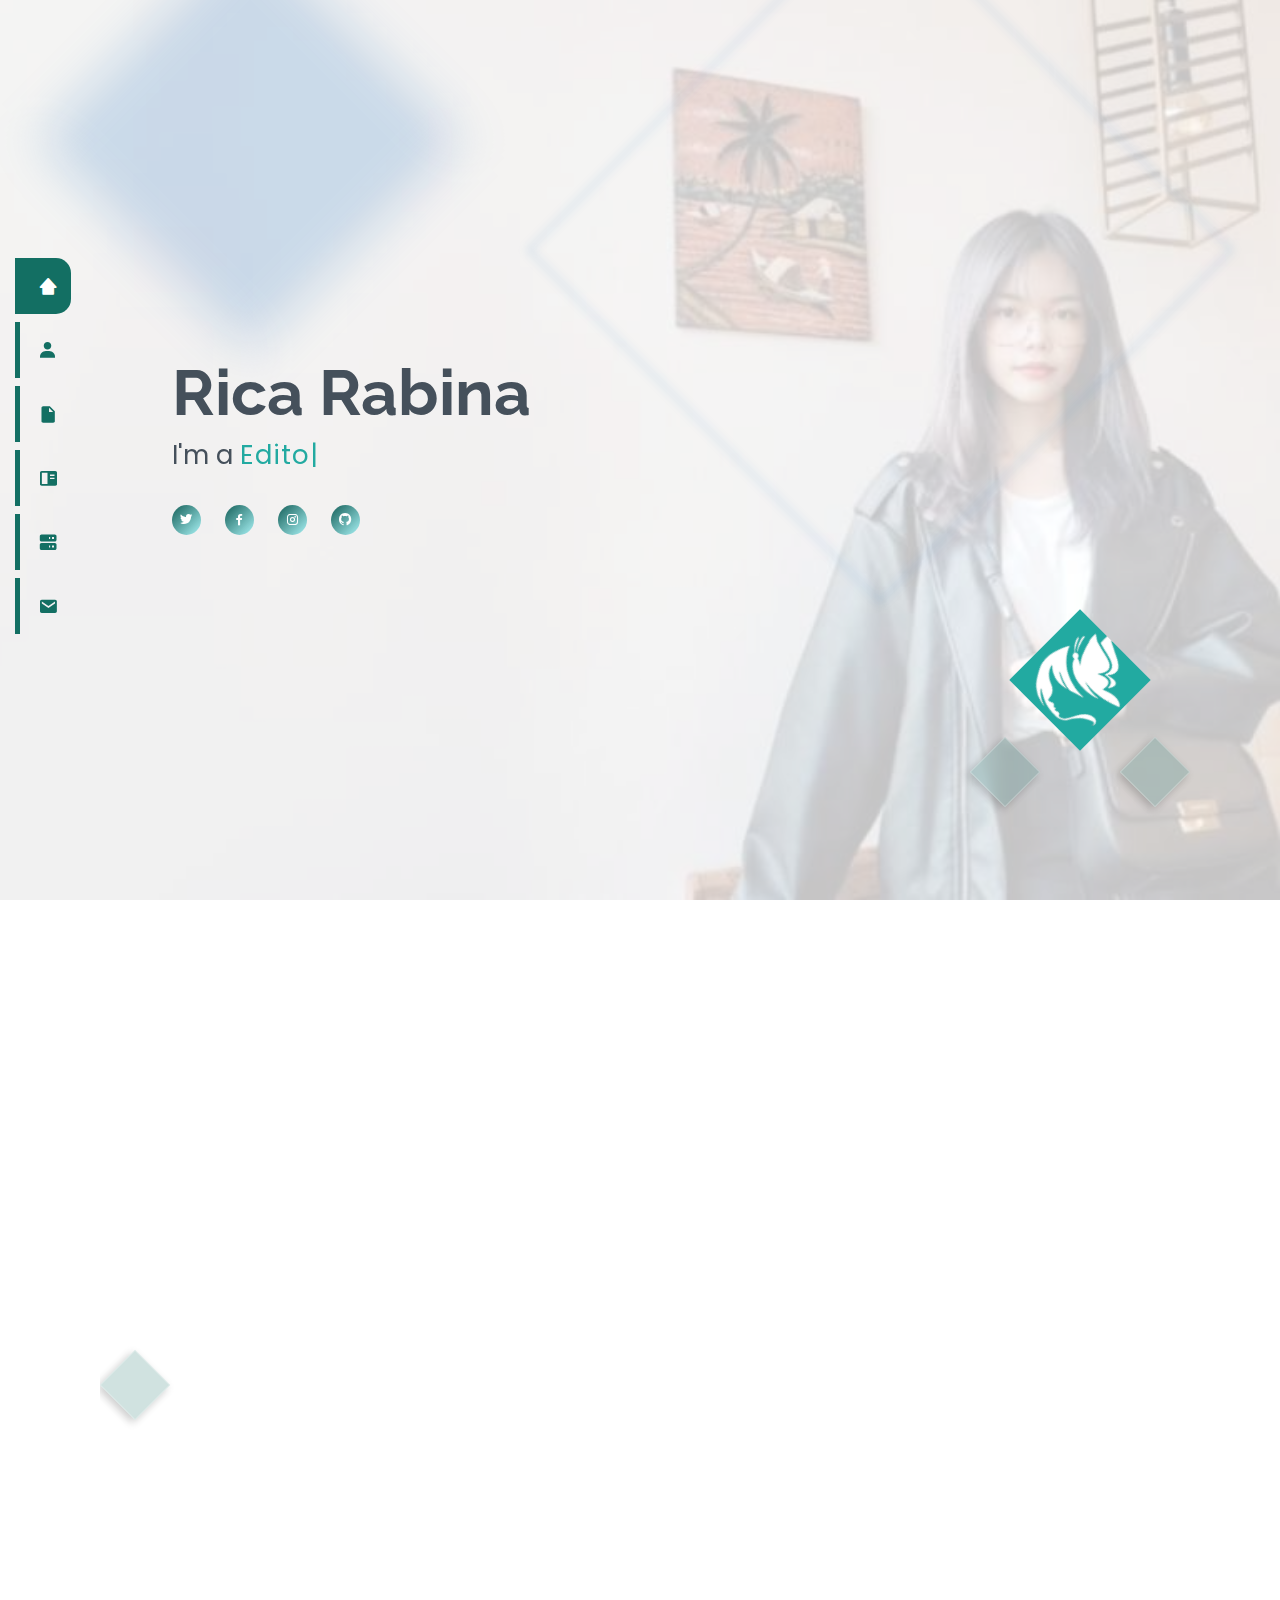
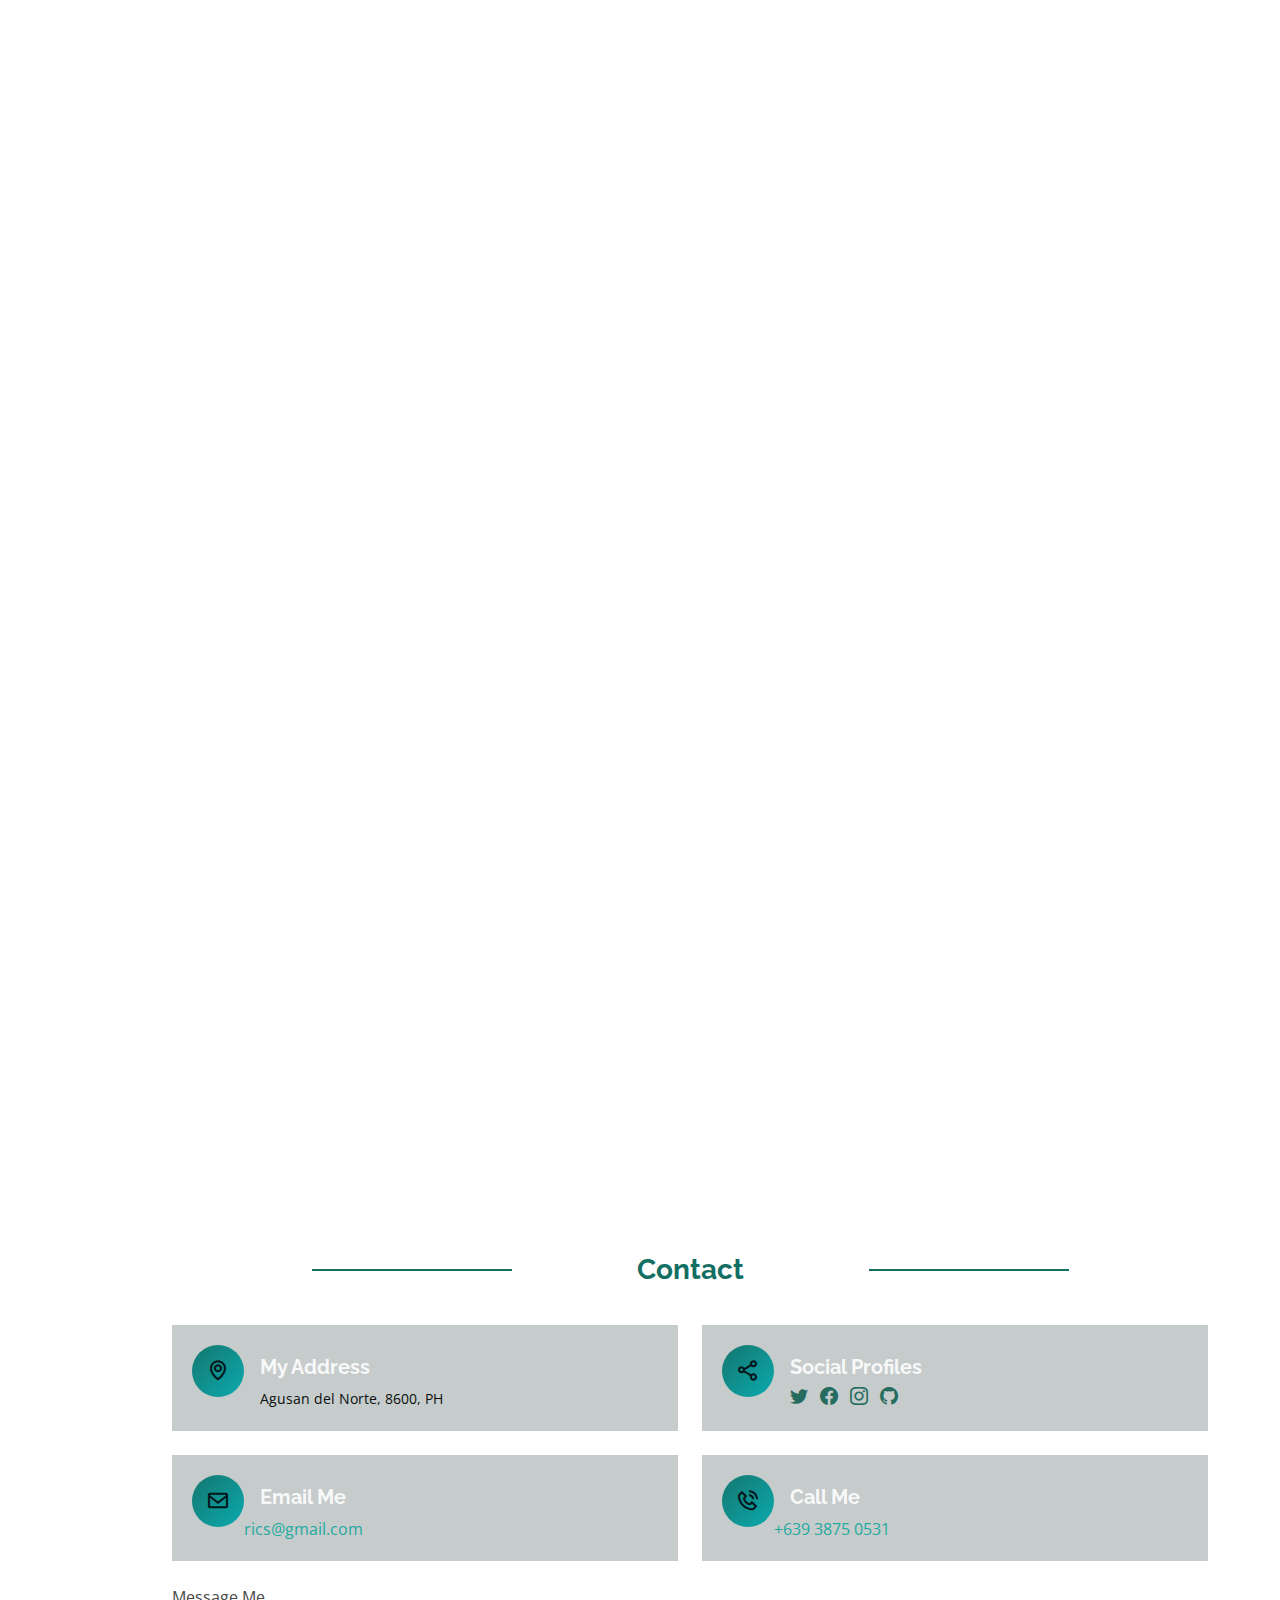
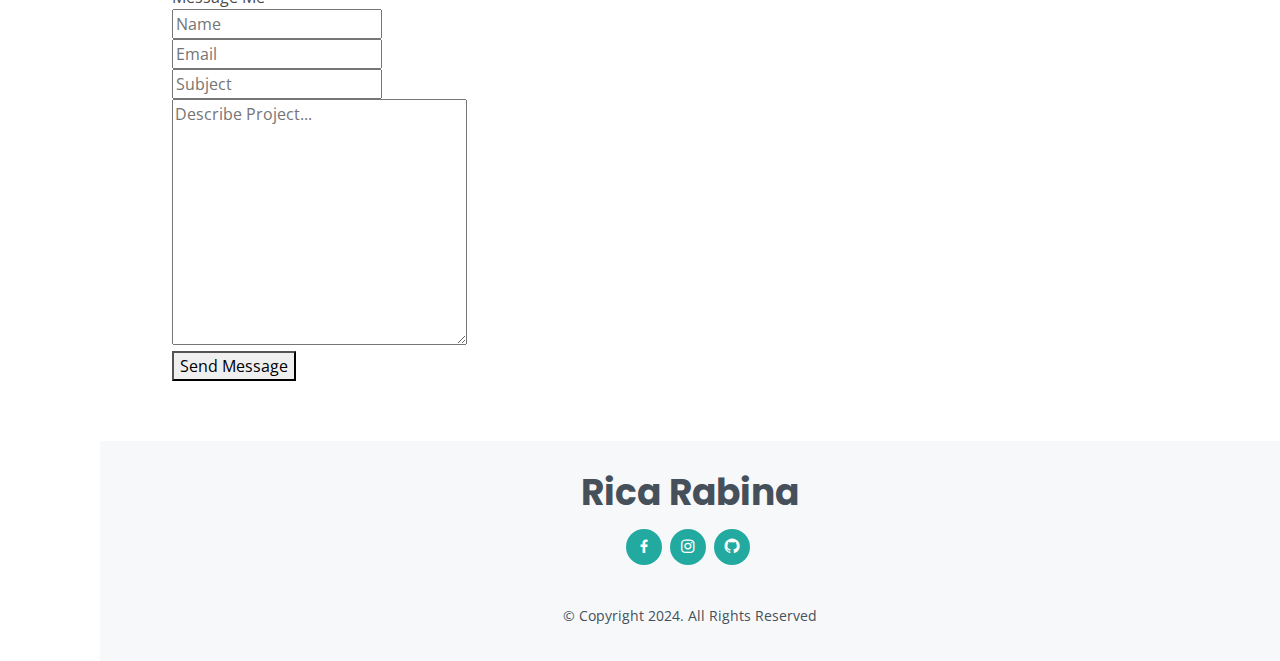
<file: index.html>
<!DOCTYPE html>
<html lang="en">
  <head>
    <meta charset="utf-8" />
    <meta content="width=device-width, initial-scale=1.0" name="viewport" />

    <title>Rica Rabina | Portfolio</title>
    <meta content="" name="description" />
    <meta content="" name="keywords" />

    <!-- Google Fonts -->
    <link
      href="https://fonts.googleapis.com/css?family=Open+Sans:300,300i,400,400i,600,600i,700,700i|Raleway:300,300i,400,400i,500,500i,600,600i,700,700i|Poppins:300,300i,400,400i,500,500i,600,600i,700,700i"
      rel="stylesheet"
    />

    <!-- Vendor CSS Files -->
    <link href="assets/vendor/aos/aos.css" rel="stylesheet" />
    <link
      href="assets/vendor/bootstrap/css/bootstrap.min.css"
      rel="stylesheet"
    />
    <link
      href="assets/vendor/bootstrap-icons/bootstrap-icons.css"
      rel="stylesheet"
    />
    <link href="assets/vendor/boxicons/css/boxicons.min.css" rel="stylesheet" />
    <link
      href="assets/vendor/glightbox/css/glightbox.min.css"
      rel="stylesheet"
    />
    <link href="assets/vendor/swiper/swiper-bundle.min.css" rel="stylesheet" />

    <!-- Template Main CSS File -->
    <link href="assets/css/style.css" rel="stylesheet" />

    <!-- Custom Main CSS File -->
    <link rel="stylesheet" href="assets/css/custom.css" />

    <!-- =======================================================
  * Template Name: MyResume
  * Updated: Sep 18 2023 with Bootstrap v5.3.2
  * Template URL: https://bootstrapmade.com/free-html-bootstrap-template-my-resume/
  * Author: BootstrapMade.com
  * License: https://bootstrapmade.com/license/
  ======================================================== -->
  </head>

  <body>
    <!-- ======= Mobile nav toggle button ======= -->

    <!-- <i class="bi bi-list mobile-nav-toggle d-lg-none"></i> -->
    <!-- ======= Header ======= -->
    <header id="header" class="d-flex flex-column justify-content-center">
      <nav id="navbar" class="navbar nav-menu">
        <ul>
          <li>
            <a href="#hero" class="nav-link scrollto active">
              <i class="bx bxs-home-alt-2"></i>
              <span>Home</span></a
            >
          </li>
          <li>
            <a href="#about" class="nav-link scrollto">
              <i class="bx bxs-user"></i> <span>About</span></a
            >
          </li>
          <li>
            <a href="#resume" class="nav-link scrollto"
              ><i class="bx bxs-file-blank"></i> <span>Resume</span></a
            >
          </li>
          <li>
            <a href="#portfolio" class="nav-link scrollto"
              ><i class="bx bxs-book-content"></i> <span>Portfolio</span></a
            >
          </li>
          <li>
            <a href="#services" class="nav-link scrollto"
              ><i class="bx bxs-server"></i> <span>Services</span></a
            >
          </li>
          <li>
            <a href="#contact" class="nav-link scrollto"
              ><i class="bx bxs-envelope"></i> <span>Contact</span></a
            >
          </li>
        </ul>
      </nav>
      <!-- .nav-menu -->
    </header>

    <header id="header1" class="container-fluid">
      <nav id="navbar" class="navbar nav-menu1">
        <ul>
          <li>
            <a href="#hero" class="nav-link scrollto active">
              <i class="bx bxs-home-alt-2"></i>
            </a>
          </li>
          <li>
            <a href="#about" class="nav-link scrollto">
              <i class="bx bxs-user"></i> <br />
            </a>
          </li>
          <li>
            <a href="#resume" class="nav-link scrollto"
              ><i class="bx bxs-file-blank"></i>
            </a>
          </li>
          <li>
            <a href="#portfolio" class="nav-link scrollto"
              ><i class="bx bxs-book-content"></i>
            </a>
          </li>
          <li>
            <a href="#services" class="nav-link scrollto"
              ><i class="bx bxs-server"></i>
            </a>
          </li>
          <li>
            <a href="#contact" class="nav-link scrollto"
              ><i class="bx bxs-envelope"></i>
            </a>
          </li>
        </ul>
      </nav>
    </header>
    <!-- End Header -->

    <!-- ======= Hero Section ======= -->
    <section id="hero" class="d-flex flex-column justify-content-center">
      <div class="container" data-aos="zoom-in" data-aos-delay="100">
        <h1>Rica Rabina</h1>
        <p>
          I'm a
          <span
            class="typed"
            data-typed-items="Editor, Front-end Developer, Aspiring Digital Artist"
          ></span>
        </p>
        <div class="social-links">
          <a href="https://twitter.com/AcirSolemn76082" class="twitter"
            ><i class="bx bxl-twitter"></i
          ></a>
          <a href="https://www.facebook.com/profile.php?id=61564032569257" class="facebook"
            ><i class="bx bxl-facebook"></i
          ></a>
          <a href="https://www.instagram.com/rvnyrika10/" class="instagram"
            ><i class="bx bxl-instagram"></i
          ></a>
          <a
            href="https://github.com/Rica-Rabina"
            class="linkedin"
            ><i class="bx bxl-github"></i
          ></a>
        </div>
      </div>
    </section>
    <!-- End Hero -->

    <main id="main">
      <!-- Animated shape -->
      <div class="square"></div>
      <div class="square1"></div>
      <div class="square3">
        <img
          src="assets/img/logo transparent.png"
          alt="landing-logo-var5"
          width="100%"
          height="100%"
        />
      </div>
      <div class="square4"></div>
      <div class="square5"></div>
      <!-- End of Animated shapes -->
      <!-- ======= About Section ======= -->
      <section id="about" class="about">
        <div class="square2"></div>

        <div class="container" data-aos="fade-up">
          <div class="section-title">
            <h2>About</h2>
          </div>

          <div class="row">
            <div class="col-lg-4">
              <img
                id="profile-transparent"
                src="assets/img/about me transparent.png"
                class="img-fluid"
                alt=""
              />
            </div>
            <div class="col-lg-8 pt-4 pt-lg-0 content">
              <h3>Photo &amp; Editor /Digital Art</h3>
              <div class="row">
                <div class="col-lg-6">
                  <ul>
                    <li>
                      <i class="bi bi-chevron-right"></i>
                      <strong>Repositories:</strong>
                      <span
                        ><a href="https://github.com/Rica-Rabina">GitHub</a></span
                      >
                    </li>
                    <li>
                      <i class="bi bi-chevron-right"></i>
                      <strong>Phone:</strong> <span>+639 3875 0531</span>
                    </li>
                    <li>
                      <i class="bi bi-chevron-right"></i>
                      <strong>City:</strong>
                      <span>Butuan City, Philippines, 8600</span>
                    </li>
                  </ul>
                </div>
                <div class="col-lg-6">
                  <ul>
                    <li>
                      <i class="bi bi-chevron-right"></i>
                      <strong>Degree:</strong> <span>College Level</span>
                    </li>
                    <li>
                      <i class="bi bi-chevron-right"></i>
                      <strong>Email:</strong>
                      <span>rics@gmail.com</span>
                    </li>
                    <li>
                      <i class="bi bi-chevron-right"></i>
                      <strong>Freelance Status:</strong>
                      <span>Accepting New Projects</span>
                    </li>
                  </ul>
                </div>
              </div>
            </div>
          </div>
        </div>
      </section>
      <!-- End About Section -->

      <!-- ======= Skills Section ======= -->
      <section id="skills" class="skills section-bg">
        <div class="container" data-aos="fade-up">
          <div class="section-title">
            <h2>Skills</h2>
          </div>

          <div class="row skills-content">
            <div class="col-lg-6">
              <h2>Designing / Editing Tools</h2>
              <div class="progress">
                <span class="skill"
                  ><img
                    src="assets/icons/devicon-plain_photoshop.svg"
                    alt=""
                    srcset=""
                    width="20px"
                  />
                  Adobe Photoshop <i class="val">60%</i></span
                >
                <div class="progress-bar-wrap">
                  <div
                    class="progress-bar"
                    role="progressbar"
                    aria-valuenow="60"
                    aria-valuemin="0"
                    aria-valuemax="100"
                  ></div>
                </div>
              </div>

              <div class="progress">
                <span class="skill">
                  <img
                    src="assets/icons/devicon-plain_figma.svg"
                    alt=""
                    srcset=""
                    width="20px"
                  />
                  Figma <i class="val">60%</i></span
                >
                <div class="progress-bar-wrap">
                  <div
                    class="progress-bar"
                    role="progressbar"
                    aria-valuenow="60"
                    aria-valuemin="0"
                    aria-valuemax="100"
                  ></div>
                </div>
              </div>

              <div class="progress">
                <span class="skill"
                  ><img
                    src="assets/icons/simple-icons_canva.svg"
                    width="20px"
                    alt=""
                    srcset=""
                  />
                  Canva<i class="val">35%</i></span
                >
                <div class="progress-bar-wrap">
                  <div
                    class="progress-bar"
                    role="progressbar"
                    aria-valuenow="35"
                    aria-valuemin="0"
                    aria-valuemax="100"
                  ></div>
                </div>
              </div>

              <div class="progress">
                <span class="skill">
                  <img
                    src="assets/icons/arcticons_capcut.svg"
                    width="20px"
                    alt=""
                    srcset=""
                  />
                  CapCut <i class="val">35%</i>
                </span>
                <div class="progress-bar-wrap">
                  <div
                    class="progress-bar"
                    role="progressbar"
                    aria-valuenow="35"
                    aria-valuemin="0"
                    aria-valuemax="100"
                  ></div>
                </div>
              </div>
              <div class="progress">
                <span class="skill">
                  <img
                    src="assets/icons/arcticons_filmorago.svg"
                    width="20px"
                    alt=""
                    srcset=""
                  />
                  Filmora <i class="val">35%</i></span
                >
                <div class="progress-bar-wrap">
                  <div
                    class="progress-bar"
                    role="progressbar"
                    aria-valuenow="35"
                    aria-valuemin="0"
                    aria-valuemax="100"
                  ></div>
                </div>
              </div>
              <div class="progress">
                <span class="skill">
                  <img
                    src="assets/icons/arcticons_powerdirector.svg"
                    width="20px"
                    alt=""
                    srcset=""
                  />
                  PowerDirector<i class="val">35%</i>
                </span>
                <div class="progress-bar-wrap">
                  <div
                    class="progress-bar"
                    role="progressbar"
                    aria-valuenow="35"
                    aria-valuemin="0"
                    aria-valuemax="100"
                  ></div>
                </div>
              </div>
            </div>

            <div class="col-lg-6 mt-4 mt-lg-0">
              <h3>Coding Skills</h3>
              <div class="progress">
                <span class="skill">
                  <img
                    src="assets/icons/bxl_react.svg"
                    width="20px"
                    alt=""
                    srcset=""
                  />
                  ReactJS <i class="val">25%</i></span
                >
                <div class="progress-bar-wrap">
                  <div
                    class="progress-bar"
                    role="progressbar"
                    aria-valuenow="25"
                    aria-valuemin="0"
                    aria-valuemax="100"
                  ></div>
                </div>
              </div>

              <div class="progress">
                <span class="skill"
                  ><img
                    src="assets/icons/devicon-plain_css3.svg"
                    width="20px"
                    alt=""
                    srcset=""
                  />
                  CSS <i class="val">50%</i></span
                >
                <div class="progress-bar-wrap">
                  <div
                    class="progress-bar"
                    role="progressbar"
                    aria-valuenow="50"
                    aria-valuemin="0"
                    aria-valuemax="100"
                  ></div>
                </div>
              </div>

              <div class="progress">
                <span class="skill"
                  ><img
                    src="assets/icons/devicon-plain_html5.svg"
                    width="20px"
                    alt=""
                    srcset=""
                  />
                  HTML <i class="val">50%</i></span
                >
                <div class="progress-bar-wrap">
                  <div
                    class="progress-bar"
                    role="progressbar"
                    aria-valuenow="50"
                    aria-valuemin="0"
                    aria-valuemax="100"
                  ></div>
                </div>
              </div>

              <div class="progress">
                <span class="skill"
                  ><img
                    src="assets/icons/devicon-plain_java.svg"
                    width="20px"
                    alt=""
                    srcset=""
                  />
                  Javascript <i class="val">30%</i></span
                >
                <div class="progress-bar-wrap">
                  <div
                    class="progress-bar"
                    role="progressbar"
                    aria-valuenow="30"
                    aria-valuemin="0"
                    aria-valuemax="100"
                  ></div>
                </div>
              </div>

              <div class="progress">
                <span class="skill"
                  ><img
                    src="assets/icons/devicon-plain_java.svg"
                    width="20px"
                    alt=""
                    srcset=""
                  />
                  Java <i class="val">15%</i></span
                >
                <div class="progress-bar-wrap">
                  <div
                    class="progress-bar"
                    role="progressbar"
                    aria-valuenow="15"
                    aria-valuemin="0"
                    aria-valuemax="100"
                  ></div>
                </div>
              </div>
            </div>

            <div class="col-lg-6 mt-4 mt-lg-3">
              <h3>Other Tools</h3>
              <div class="progress">
                <span class="skill">
                  <img
                    src="assets/icons/icons8-notion.svg"
                    width="20px"
                    alt=""
                    srcset=""
                  />
                  Notion <i class="val">60%</i></span
                >
                <div class="progress-bar-wrap">
                  <div
                    class="progress-bar"
                    role="progressbar"
                    aria-valuenow="60"
                    aria-valuemin="0"
                    aria-valuemax="100"
                  ></div>
                </div>
              </div>

              <div class="progress">
                <span class="skill">
                  <img
                    src="assets/icons/icons8-obsidian.svg"
                    width="20px"
                    alt=""
                    srcset=""
                  />
                  Obsidian <i class="val">60%</i></span
                >
                <div class="progress-bar-wrap">
                  <div
                    class="progress-bar"
                    role="progressbar"
                    aria-valuenow="60"
                    aria-valuemin="0"
                    aria-valuemax="100"
                  ></div>
                </div>
              </div>

              <div class="progress">
                <span class="skill"
                  ><img
                    src="assets/icons/icons8-vscode.svg"
                    width="20px"
                    alt=""
                    srcset=""
                  />
                  VS Code-Insiders <i class="val">50%</i></span
                >
                <div class="progress-bar-wrap">
                  <div
                    class="progress-bar"
                    role="progressbar"
                    aria-valuenow="50"
                    aria-valuemin="0"
                    aria-valuemax="100"
                  ></div>
                </div>
              </div>

              <div class="progress">
                <span class="skill"
                  ><img
                    src="assets/icons/icons8-trello.svg"
                    width="20px"
                    alt=""
                    srcset=""
                  />
                  Trello <i class="val">15%</i></span
                >
                <div class="progress-bar-wrap">
                  <div
                    class="progress-bar"
                    role="progressbar"
                    aria-valuenow="15"
                    aria-valuemin="0"
                    aria-valuemax="100"
                  ></div>
                </div>
              </div>
            </div>

            <div class="col-lg-6 mt-4 mt-lg-3">
              <h3>-</h3>

              <div class="progress">
                <span class="skill">
                  <img
                    src="assets/icons/icons8-miro.svg"
                    width="20px"
                    alt=""
                    srcset=""
                  />
                  Miro Board <i class="val">70%</i></span
                >
                <div class="progress-bar-wrap">
                  <div
                    class="progress-bar"
                    role="progressbar"
                    aria-valuenow="70"
                    aria-valuemin="0"
                    aria-valuemax="100"
                  ></div>
                </div>
              </div>

              <div class="progress">
                <span class="skill"
                  ><img
                    src="assets/icons/icons8-figma.svg"
                    width="20px"
                    alt=""
                    srcset=""
                  />
                  FigJam <i class="val">70%</i></span
                >
                <div class="progress-bar-wrap">
                  <div
                    class="progress-bar"
                    role="progressbar"
                    aria-valuenow="70"
                    aria-valuemin="0"
                    aria-valuemax="100"
                  ></div>
                </div>
              </div>
            </div>
          </div>
        </div>
      </section>
      <!-- End Skills Section -->

      <!-- ======= Interests Section ======= -->
      <section id="facts" class="facts">
        <div class="container" data-aos="fade-up">
          <div class="section-title">
            <h2>Interests</h2>
          </div>

          <div class="row">
            <div class="col-lg-3 col-md-6 my-2 my-md-3 my-lg-4">
              <div class="count-box">
                <i class="bx bxs-customize"></i>
                <p>
                  Game <br />
                  Modding
                </p>
              </div>
            </div>

            <div class="col-lg-3 col-md-6 my-2 my-md-3 my-lg-4">
              <div class="count-box">
                <i class="bx bxs-music"></i>
                <p>Listening <br />Music</p>
              </div>
            </div>

            <div class="col-lg-3 col-md-6 my-2 my-md-3 my-lg-4">
              <div class="count-box">
                <i class="bx bxs-movie"></i>
                <p>Watch <br />Movie/Series</p>
              </div>
            </div>

            <div class="col-lg-3 col-md-6 my-2 my-md-3 my-lg-4">
              <div class="count-box">
                <i class="bx bxs-vector"></i>
                <p>Graphic <br />Designs</p>
              </div>
            </div>
          </div>

          <div class="row">
            <!-- <div class="col-lg-3 col-md-6 my-2 my-md-3 my-lg-4">
              <div class="count-box">
                <i class="bx bxs-game"></i>
                <p>Game Dev</p>
              </div>
            </div> -->

            <div class="col-lg-3 col-md-6 my-2 my-md-3 my-lg-4">
              <div class="count-box">
                <i class="bx bxs-edit-alt"></i>
                <p>Note <br />Takings</p>
              </div>
            </div>

            <div class="col-lg-3 col-md-6 my-2 my-md-3 my-lg-4">
              <div class="count-box">
                <i class="bx bxs-joystick"></i>
                <p>Playing <br />Games</p>
              </div>
            </div>

            <div class="col-lg-3 col-md-6 my-2 my-md-3 my-lg-4">
              <div class="count-box">
                <i class="bx bxs-microchip"></i>
                <p>Technology</p>
              </div>
            </div>
          </div>
        </div>
      </section>
      <!-- End Interests Section -->

      <!-- ======= Resume Section ======= -->
      <section id="resume" class="resume">
        <div class="container" data-aos="fade-up">
          <div class="section-title">
            <h2>Resume</h2>
          </div>

          <div class="row">
            <div class="col-lg-6">
              <h3 class="resume-title">Summary</h3>
              <div class="resume-item pb-0">
                <h4>Rica Rabina</h4>
                <p>
                  <em
                    >Innovative and eager to apply knowledge and skills to gain more valuable experience.</em
                  >
                </p>
                <ul>
                  <li>8600, Butuan City, Philippines</li>
                  <li>+639 3875 0531</li>
                  <li>rics@gmail.com</li>
                </ul>
              </div>

              <h3 class="resume-title">Education</h3>
              <div class="resume-item">
                <h4>Bachelor of Science in Information Technology</h4>
                <h5>2019 - Present</h5>
                <p>
                  <em>Caraga State University</em>
                  <br />
                  Ampayon, Butuan City, Philippines
                </p>
              </div>
            

              <h3 class="resume-title">Certifications</h3>
              <div class="resume-item">
                <h4>Bachelor of Science in Information Technology</h4>
                <h5>2019 - Present</h5>
                <p>
                  <em>Caraga State University</em>
                  <br />
                  Ampayon, Butuan City, Philippines
                </p>
              </div>
              <div class="resume-item">
                <h4>Technical Vocational - NC II Computer System Servicing</h4>
                <h5>2017 - 2019</h5>
                <p>
                  <em>Los Angeles  National High School</em>
                  <br />
                    Los Angeles, Butuan City, Philippines
                </p>
              </div>
            </div>
            <div class="col-lg-6">
              <h3 class="resume-title">Work Experience</h3>
              <div class="resume-item">
                <h4>OJT</h4>
                <h5>July 2023 - September 2023</h5>
                <p>
                  <em>Central Fire Station </em>
                  <br />
                  Butuan City, 8600 Agusan del Norte
                </p>
                <ul>
                  <li><strong>Position:</strong> Data Entry</li>
                </ul>
              </div>

              <div class="resume-item">
                <h4>Virtual Assistant</h4>
                <h5>August 30 - December 10, 2022</h5>
                <p><em>Online, Work From Home </em></p>
                <ul>
                  <li>
                    Keeping track, progress reports and conducts trainings for
                    Clients workers.
                  </li>
                  <li>
                    Conducts Product or Topic Research that suits the clients
                    needs.
                  </li>
                  <li>
                    Photo and Video editing, most edited videos are for Social
                    Media advertisements.
                  </li>
                  <li>Typing or Encoding loads of data to MS Excel</li>
                </ul>
              </div>
              <div class="resume-item">
                <h4>Minimal Photo and Video Editing</h4>
                <h5>June - July 2019</h5>
                <p>
                  <em>City Social Welfare and Development</em>
                  <br />
                    Butuan City, 8600 Agusan del Norte
                </p>
                <ul>
                  <li>Data entry tasks from Log Book to MS Excel.</li>
                  <li>
                   Digital Arts Commissions
                  </li>
                  <li>
                    Create or assist staff, for presentations. Includes and adds
                    graphic designing for engaging presentation
                  </li>
                </ul>
              </div>
            </div>
          </div>
        </div>
      </section>
      <!-- End Resume Section -->

      <!-- ======= Portfolio Section ======= -->
      <section id="portfolio" class="portfolio section-bg">
        <div class="container" data-aos="fade-up">
          <div class="section-title">
            <h2>Portfolio / Projects</h2>
          </div>

          <div class="row">
            <div
              class="col-lg-12 d-flex justify-content-center"
              data-aos="fade-up"
              data-aos-delay="100"
            >
              <ul id="portfolio-flters">
                <li data-filter="*" class="filter-active">All</li>
                <li data-filter=".filter-photography">Photograpy</li>  
                <li data-filter=".filter-art">Art</li>
                <li data-filter=".filter-certificate">Certificates</li>
              </ul>
            </div>
          </div>

          <div
            class="row portfolio-container"
            data-aos="fade-up"
            data-aos-delay="200"
          >
            <div class="col-lg-4 col-md-6 portfolio-item filter-certificate">
              <div class="portfolio-wrap">
                <img
                  src="assets/img/portfolio/certicates/cert1.jpg"
                  class="img-fluid"
                  alt=""
                />
                <div class="portfolio-info">
                  <h4>Coursera</h4>
                  <p>Certificate</p>
                  <div class="portfolio-links">
                    <a
                      href="assets/img/portfolio/certicates/cert1.jpg"
                      data-gallery="portfolioGallery"
                      class="portfolio-lightbox"
                      ><i class="bx bx-plus"></i
                    ></a>
                    <a
                      href="portfolio-details-certificate1.html"
                      class="portfolio-details-lightbox"
                      data-glightbox="type: external"
                      title="Portfolio Details"
                      ><i class="bx bx-link"></i
                    ></a>
                  </div>
                </div>
              </div>
            </div>
            <div class="col-lg-4 col-md-6 portfolio-item filter-photography">
              <div class="portfolio-wrap">
                <img
                  src="assets/img/portfolio/photography/photo1.jpg"
                  class="img-fluid"
                  alt=""
                />
                <div class="portfolio-info">
                  <h4>Queen of the Night</h4>
                  <p>Photo</p>
                  <div class="portfolio-links">
                    <a
                      href="assets/img/portfolio/photography/photo1.jpg"
                      data-gallery="portfolioGallery"
                      class="portfolio-lightbox"
                      ><i class="bx bx-plus"></i
                    ></a>
                    <a
                      href="portfolio-details-photography.html"
                      class="portfolio-details-lightbox"
                      data-glightbox="type: external"
                      title="Portfolio Details"
                      ><i class="bx bx-link"></i
                    ></a>
                  </div>
                </div>
              </div>
            </div>

            <div class="col-lg-4 col-md-6 portfolio-item filter-certificate">
              <div class="portfolio-wrap">
                <img
                  src="assets/img/portfolio/certicates/cert2.jpg"
                  class="img-fluid"
                  alt=""
                />
                <div class="portfolio-info">
                  <h4>Agri Aqua</h4>
                  <p>CSU Webinar</p>
                  <div class="portfolio-links">
                    <a
                      href="assets/img/portfolio/certicates/cert2.jpg"
                      data-gallery="portfolioGallery"
                      class="portfolio-lightbox"
                      ><i class="bx bx-plus"></i
                    ></a>
                    <a
                      href="portfolio-details-agriaqua.html"
                      class="portfolio-details-lightbox"
                      data-glightbox="type: external"
                      title="Portfolio Details"
                      ><i class="bx bx-link"></i
                    ></a>
                  </div>
                </div>
              </div>
            </div>

            <div class="col-lg-4 col-md-6 portfolio-item filter-photography">
              <div class="portfolio-wrap">
                <img
                  src="assets/img/portfolio/photography/photo2.jpg"
                  class="img-fluid"
                  alt=""
                />
                <div class="portfolio-info">
                  <h4>
                    Green and White <br />
                    Leaf
                  </h4>
                  <p>Photography</p>
                  <div class="portfolio-links">
                    <a
                      href="assets/img/portfolio/photography/photo2.jpg"
                      data-gallery="portfolioGallery"
                      class="portfolio-lightbox"
                      ><i class="bx bx-plus"></i
                    ></a>
                    <a
                      href="portfolio-details-photography2.html"
                      class="portfolio-details-lightbox"
                      data-glightbox="type: external"
                      title="Portfolio Details"
                      ><i class="bx bx-link"></i
                    ></a>
                  </div>
                </div>
              </div>
            </div>

            <div class="col-lg-4 col-md-6 portfolio-item filter-photography">
              <div class="portfolio-wrap">
                <img
                  src="assets/img/portfolio/photography/photo3.jpg"
                  class="img-fluid"
                  alt=""
                />
                <div class="portfolio-info">
                  <h4>
                    Queen of the Night <br />
                    Flower
                  </h4>
                  <p>Photography</p>
                  <div class="portfolio-links">
                    <a
                      href="assets/img/portfolio/photography/photo3.jpg"
                      data-gallery="portfolioGallery"
                      class="portfolio-lightbox"
                      ><i class="bx bx-plus"></i
                    ></a>
                    <a
                      href="portfolio-details-photography3.html"
                      class="portfolio-details-lightbox"
                      data-glightbox="type: external"
                      title="Portfolio Details"
                      ><i class="bx bx-link"></i
                    ></a>
                  </div>
                </div>
              </div>
            </div>

            <div class="col-lg-4 col-md-6 portfolio-item filter-certificate">
              <div class="portfolio-wrap">
                <img
                  src="assets/img/portfolio/certicates/cert3.jpg"
                  class="img-fluid"
                  alt=""
                />
                <div class="portfolio-info">
                  <h4>Solo Learn CSS</h4>
                  <p>Certificate</p>
                  <div class="portfolio-links">
                    <a
                      href="assets/img/portfolio/certicates/cert3.jpg"
                      data-gallery="portfolioGallery"
                      class="portfolio-lightbox"
                      ><i class="bx bx-plus"></i
                    ></a>
                    <a
                      href="portfolio-details-certificate-css.html"
                      class="portfolio-details-lightbox"
                      data-glightbox="type: external"
                      title="Portfolio Details"
                      ><i class="bx bx-link"></i
                    ></a>
                  </div>
                </div>
              </div>
            </div>

            <div class="col-lg-4 col-md-6 portfolio-item filter-art">
              <div class="portfolio-wrap">
                <img
                  src="assets/img/portfolio/digital art/art1.jpg"
                  class="img-fluid"
                  alt=""
                />
                <div class="portfolio-info">
                  <h4>
                    Art
                  </h4>
                  <p>Drawing</p>
                  <div class="portfolio-links">
                    <a
                      href="assets/img/portfolio/digital art/art1.jpg"
                      data-gallery="portfolioGallery"
                      class="portfolio-lightbox"
                      ><i class="bx bx-plus"></i
                    ></a>
                    <a
                      href="portfolio-details-digiart.html"
                      class="portfolio-details-lightbox"
                      data-glightbox="type: external"
                      title="Portfolio Details"
                      ><i class="bx bx-link"></i
                    ></a>
                  </div>
                </div>
              </div>
            </div>
          </div>
        </div>
      </section>
      <!-- End Portfolio Section -->

      <!-- ======= Services Section ======= -->
      <section id="services" class="services">
        <div class="container" data-aos="fade-up">
          <div class="section-title">
            <h2>Services</h2>
          </div>

          <div class="row">
            <div
              class="col-lg-4 col-md-6 d-flex align-items-stretch"
              data-aos="zoom-in"
              data-aos-delay="100"
            >
              <div class="icon-box iconbox-blue">
                <div class="icon">
                  <svg
                    width="100"
                    height="100"
                    viewBox="0 0 600 600"
                    xmlns="http://www.w3.org/2000/svg"
                  >
                    <path
                      stroke="none"
                      stroke-width="0"
                      fill="#f5f5f5"
                      d="M300,521.0016835830174C376.1290562159157,517.8887921683347,466.0731472004068,529.7835943286574,510.70327084640275,468.03025145048787C554.3714126377745,407.6079735673963,508.03601936045806,328.9844924480964,491.2728898941984,256.3432110539036C474.5976632858925,184.082847569629,479.9380746630129,96.60480741107993,416.23090153303,58.64404602377083C348.86323505073057,18.502131276798302,261.93793281208167,40.57373210992963,193.5410806939664,78.93577620505333C130.42746243093433,114.334589627462,98.30271207620316,179.96522072025542,76.75703585869454,249.04625023123273C51.97151888228291,328.5150500222984,13.704378332031375,421.85034740162234,66.52175969318436,486.19268352777647C119.04800174914682,550.1803526380478,217.28368757567262,524.383925680826,300,521.0016835830174"
                    ></path>
                  </svg>
                  <i class="bi bi-image"></i>
                </div>
                <h4>
                  <a href=""
                    >Photo &amp; Video <br />
                    Editing</a
                  >
                </h4>
                <p class="category-tag">
                  <img
                    src="assets/icons/arcticons_powerdirector.svg"
                    width="15"
                    height="15"
                    alt=""
                    srcset=""
                  />
                  PowerDirector
                </p>
                <p class="category-tag">
                  <img
                    src="assets/icons/arcticons_capcut.svg"
                    width="15"
                    height="15"
                    alt=""
                  />
                  CapCut
                </p>

                <p class="category-tag">
                  <svg
                    xmlns="http://www.w3.org/2000/svg"
                    x="0px"
                    y="0px"
                    width="15"
                    height="15"
                    viewBox="0 0 64 64"
                  >
                    <path
                      d="M 23.984375 1 A 1.0001 1.0001 0 0 0 23.292969 1.2929688 L 9.2929688 15.292969 A 1.0001 1.0001 0 0 0 9.2929688 16.707031 L 20.292969 27.707031 C 21.567895 28.981957 21.567895 31.018043 20.292969 32.292969 L 21.707031 33.707031 L 38.707031 16.707031 A 1.0001 1.0001 0 0 0 38.707031 15.292969 L 24.707031 1.2929688 A 1.0001 1.0001 0 0 0 23.984375 1 z M 24 3.4140625 L 36.585938 16 L 23.130859 29.455078 C 23.009599 28.302022 22.585899 27.171836 21.707031 26.292969 L 11.414062 16 L 24 3.4140625 z M 40.949219 18 A 1.0001 1.0001 0 0 0 40.255859 18.292969 L 11.291016 47.259766 A 1.0001 1.0001 0 0 0 11.291016 48.673828 L 25.326172 62.707031 A 1.0001 1.0001 0 0 0 26.740234 62.707031 L 55.705078 33.742188 A 1.0001 1.0001 0 0 0 55.705078 32.328125 L 41.669922 18.292969 A 1.0001 1.0001 0 0 0 40.949219 18 z M 40.962891 20.414062 L 53.583984 33.035156 L 26.033203 60.585938 L 13.412109 47.966797 L 40.962891 20.414062 z M 46.921875 31.607422 A 1.0001 1.0001 0 0 0 46.224609 33.324219 L 47.640625 34.738281 A 1.0001 1.0001 0 1 0 49.054688 33.324219 L 47.638672 31.910156 A 1.0001 1.0001 0 0 0 46.921875 31.607422 z M 43.369141 35.158203 A 1.0001 1.0001 0 0 0 42.671875 36.875 L 44.085938 38.291016 A 1.0005839 1.0005839 0 0 0 45.501953 36.876953 L 44.087891 35.462891 A 1.0001 1.0001 0 0 0 43.369141 35.158203 z M 39.816406 38.710938 A 1.0001 1.0001 0 0 0 39.119141 40.429688 L 40.533203 41.84375 A 1.0001 1.0001 0 1 0 41.947266 40.429688 L 40.533203 39.015625 A 1.0001 1.0001 0 0 0 39.816406 38.710938 z M 36.263672 42.265625 A 1.0001 1.0001 0 0 0 35.568359 43.982422 L 36.982422 45.396484 A 1.0001 1.0001 0 1 0 38.396484 43.982422 L 36.982422 42.568359 A 1.0001 1.0001 0 0 0 36.263672 42.265625 z M 32.710938 45.816406 A 1.0001 1.0001 0 0 0 32.015625 47.533203 L 33.429688 48.947266 A 1.0001 1.0001 0 1 0 34.84375 47.533203 L 33.429688 46.119141 A 1.0001 1.0001 0 0 0 32.710938 45.816406 z M 29.158203 49.369141 A 1.0001 1.0001 0 0 0 28.462891 51.087891 L 29.876953 52.501953 A 1.0005839 1.0005839 0 0 0 31.291016 51.085938 L 29.875 49.671875 A 1.0001 1.0001 0 0 0 29.158203 49.369141 z M 25.607422 52.921875 A 1.0001 1.0001 0 0 0 24.910156 54.638672 L 26.324219 56.054688 A 1.0001 1.0001 0 1 0 27.738281 54.640625 L 26.324219 53.224609 A 1.0001 1.0001 0 0 0 25.607422 52.921875 z"
                    ></path>
                  </svg>
                  Filmora
                </p>
                <p class="category-tag">
                  <svg
                    xmlns="http://www.w3.org/2000/svg"
                    x="0px"
                    y="0px"
                    width="15"
                    height="15"
                    viewBox="0 0 50 50"
                  >
                    <path
                      d="M 6 4 C 4.9069372 4 4 4.9069372 4 6 L 4 44 C 4 45.093063 4.9069372 46 6 46 L 44 46 C 45.093063 46 46 45.093063 46 44 L 46 6 C 46 4.9069372 45.093063 4 44 4 L 6 4 z M 6 6 L 44 6 L 44 44 L 6 44 L 6 6 z M 19.585938 14 C 18.145937 14 16.992 14.160016 16 14.416016 L 16 36 L 18.464844 36 L 18.464844 26.830078 C 18.816844 26.861078 19.136734 26.861328 19.552734 26.861328 C 21.472734 26.861328 23.488625 26.062891 24.640625 24.462891 C 25.473625 23.374891 25.951172 22.030875 25.951172 20.046875 C 25.951172 18.159875 25.407766 16.590406 24.384766 15.566406 C 23.264766 14.478406 21.568938 14 19.585938 14 z M 19.976562 15.640625 C 22.727562 15.640625 23.623047 17.622078 23.623047 19.830078 C 23.623047 22.870078 21.990797 24.470703 19.591797 24.470703 C 19.175797 24.470703 18.887609 24.439203 18.599609 24.408203 L 18.599609 15.800781 C 18.919609 15.703781 19.400562 15.640625 19.976562 15.640625 z M 34.488281 19.75 C 33.051281 19.75 32.130141 20.402 31.619141 21.875 L 31.494141 22.25 L 31.494141 20 L 29 20 L 29 36 L 31.494141 36 L 31.523438 26.75 C 31.523437 26.206 31.555141 25.757797 31.619141 25.341797 C 31.874141 23.549797 32.924281 22.09375 34.488281 22.09375 C 34.681281 22.09375 34.84 22.093 35 22.125 L 35 19.78125 C 34.84 19.74925 34.680281 19.75 34.488281 19.75 z"
                    ></path>
                  </svg>
                  Adobe Premiere
                </p>
                <p class="category-tag">
                  <svg
                    xmlns="http://www.w3.org/2000/svg"
                    x="0px"
                    y="0px"
                    width="15"
                    height="15"
                    viewBox="0 0 50 50"
                  >
                    <path
                      d="M 6 4 C 4.9069372 4 4 4.9069372 4 6 L 4 44 C 4 45.093063 4.9069372 46 6 46 L 44 46 C 45.093063 46 46 45.093063 46 44 L 46 6 C 46 4.9069372 45.093063 4 44 4 L 6 4 z M 6 6 L 44 6 L 44 44 L 6 44 L 6 6 z M 18.585938 14 C 17.145937 14 15.993953 14.160016 15.001953 14.416016 L 15 36 L 17.464844 36 L 17.464844 26.830078 C 17.816844 26.861078 18.136734 26.861328 18.552734 26.861328 C 20.472734 26.861328 22.488625 26.062891 23.640625 24.462891 C 24.473625 23.374891 24.951172 22.030875 24.951172 20.046875 C 24.951172 18.159875 24.407766 16.590406 23.384766 15.566406 C 22.264766 14.478406 20.568938 14 18.585938 14 z M 18.976562 15.640625 C 21.727562 15.640625 22.623047 17.622078 22.623047 19.830078 C 22.623047 22.870078 20.990797 24.470703 18.591797 24.470703 C 18.175797 24.470703 17.887609 24.439203 17.599609 24.408203 L 17.599609 15.800781 C 17.919609 15.703781 18.400562 15.640625 18.976562 15.640625 z M 31.716797 20 C 29.225797 20 27.300781 21.768641 27.300781 24.306641 C 27.300781 26.073641 28.427531 27.423234 30.519531 28.740234 C 32.145531 29.768234 32.576172 30.603969 32.576172 31.792969 C 32.576172 33.173969 31.648703 34.041016 30.220703 34.041016 C 29.190703 34.041016 28.194859 33.591281 27.630859 33.238281 L 27 35.099609 C 27.697 35.645609 28.992297 36 30.154297 36 C 32.810297 36 35 34.490047 35 31.373047 C 35 29.221047 33.540594 27.774188 31.683594 26.617188 C 30.089594 25.590188 29.691406 24.979172 29.691406 23.951172 C 29.691406 22.924172 30.387047 21.960938 31.748047 21.960938 C 32.611047 21.960937 33.27625 22.249969 33.90625 22.667969 L 34.570312 20.802734 C 33.906312 20.385734 32.978797 20 31.716797 20 z"
                    ></path>
                  </svg>
                  Adobe Photoshop
                </p>
              </div>
            </div>

            <div
              class="col-lg-4 col-md-6 d-flex align-items-stretch mt-4 mt-md-0"
              data-aos="zoom-in"
              data-aos-delay="200"
            >
              <div class="icon-box iconbox-orange">
                <div class="icon">
                  <svg
                    width="100"
                    height="100"
                    viewBox="0 0 600 600"
                    xmlns="http://www.w3.org/2000/svg"
                  >
                    <path
                      stroke="none"
                      stroke-width="0"
                      fill="#0563bb"
                      d="M300,582.0697525312426C382.5290701553225,586.8405444964366,449.9789794690241,525.3245884688669,502.5850820975895,461.55621195738473C556.606425686781,396.0723002908107,615.8543463187945,314.28637112970534,586.6730223649479,234.56875336149918C558.9533121215079,158.8439757836574,454.9685369536778,164.00468322053177,381.49747125262974,130.76875717737553C312.15926192815925,99.40240125094834,248.97055460311594,18.661163978235184,179.8680185752513,50.54337015887873C110.5421016452524,82.52863877960104,119.82277516462835,180.83849132639028,109.12597500060166,256.43424936330496C100.08760227029461,320.3096726198365,92.17705696193138,384.0621239912766,124.79988738764834,439.7174275375508C164.83382741302287,508.01625554203684,220.96474134820875,577.5009287672846,300,582.0697525312426"
                    ></path>
                  </svg>
                  <i class="bi bi-vector-pen"></i>
                </div>
                <h4><a href="">Graphic Design</a></h4>
                <p class="category-tag">
                  <svg
                    xmlns="http://www.w3.org/2000/svg"
                    x="0px"
                    y="0px"
                    width="15"
                    height="15"
                    viewBox="0 0 50 50"
                  >
                    <path
                      d="M 18.5 2 C 13.81752 2 10 5.8175204 10 10.5 C 10 13.800292 11.949927 16.592855 14.708984 18 C 11.949927 19.407145 10 22.199708 10 25.5 C 10 28.800292 11.949927 31.592855 14.708984 33 C 11.949927 34.407145 10 37.199708 10 40.5 C 10 45.18248 13.81752 49 18.5 49 C 23.18248 49 27 45.18248 27 40.5 L 27 33 L 27 29.65625 C 28.341367 32.201717 30.932066 34 34 34 C 38.406436 34 42 30.406432 42 26 C 42 22.378246 39.526173 19.428685 36.214844 18.449219 C 39.553558 17.301707 42 14.220224 42 10.5 C 42 5.8175204 38.18248 2 33.5 2 L 26 2 L 18.5 2 z M 18.5 4 L 25 4 L 25 17 L 18.5 17 C 14.89848 17 12 14.10152 12 10.5 C 12 6.8984796 14.89848 4 18.5 4 z M 27 4 L 33.5 4 C 37.10152 4 40 6.8984796 40 10.5 C 40 14.10152 37.10152 17 33.5 17 L 27 17 L 27 4 z M 18.5 19 L 25 19 L 25 32 L 18.5 32 C 14.89848 32 12 29.10152 12 25.5 C 12 21.89848 14.89848 19 18.5 19 z M 27 19 L 30.34375 19 C 28.908839 19.756146 27.756146 20.908838 27 22.34375 L 27 19 z M 34 20 C 37.325556 20 40 22.674446 40 26 C 40 29.325554 37.325556 32 34 32 C 30.674444 32 28 29.325554 28 26 C 28 22.674446 30.674444 20 34 20 z M 18.5 34 L 25 34 L 25 40.5 C 25 44.10152 22.10152 47 18.5 47 C 14.89848 47 12 44.10152 12 40.5 C 12 36.89848 14.89848 34 18.5 34 z"
                    ></path>
                  </svg>
                  Figma
                </p>
                <p class="category-tag">
                  <svg
                    xmlns="http://www.w3.org/2000/svg"
                    x="0px"
                    y="0px"
                    width="15"
                    height="15"
                    viewBox="0 0 50 50"
                  >
                    <path
                      d="M 28.875 0 C 28.855469 0.0078125 28.832031 0.0195313 28.8125 0.03125 L 0.8125 5.34375 C 0.335938 5.433594 -0.0078125 5.855469 0 6.34375 L 0 43.65625 C -0.0078125 44.144531 0.335938 44.566406 0.8125 44.65625 L 28.8125 49.96875 C 29.101563 50.023438 29.402344 49.949219 29.632813 49.761719 C 29.859375 49.574219 29.996094 49.296875 30 49 L 30 44 L 47 44 C 48.09375 44 49 43.09375 49 42 L 49 8 C 49 6.90625 48.09375 6 47 6 L 30 6 L 30 1 C 30.003906 0.710938 29.878906 0.4375 29.664063 0.246094 C 29.449219 0.0546875 29.160156 -0.0351563 28.875 0 Z M 28 2.1875 L 28 6.6875 C 27.941406 6.882813 27.941406 7.085938 28 7.28125 L 28 42.8125 C 27.972656 42.945313 27.972656 43.085938 28 43.21875 L 28 47.8125 L 2 42.84375 L 2 7.15625 Z M 30 8 L 47 8 L 47 42 L 30 42 L 30 37 L 40 37 L 40 35 L 30 35 L 30 29.4375 C 30.921875 29.804688 31.949219 30 33 30 C 37.40625 30 41 26.40625 41 22 L 41 21 L 34 21 L 34 14 L 33 14 C 31.941406 14 30.929688 14.191406 30 14.5625 Z M 35 11 L 35 20 L 44 20 L 44 19 C 44 14.59375 40.40625 11 36 11 Z M 37 13.1875 C 39.492188 13.617188 41.382813 15.507813 41.8125 18 L 37 18 Z M 8.15625 15.65625 L 8.15625 34.375 L 12.375 34.375 L 12.375 27.9375 L 14.375 27.9375 C 16.636719 27.9375 18.460938 27.347656 19.8125 26.1875 C 21.164063 25.027344 21.84375 23.503906 21.84375 21.625 C 21.84375 17.648438 19.464844 15.65625 14.75 15.65625 Z M 32 16.25 L 32 23 L 38.8125 23 C 38.324219 25.828125 35.972656 28 33 28 C 31.953125 28 30.980469 27.71875 30.125 27.25 C 30.085938 27.226563 30.042969 27.207031 30 27.1875 L 30 16.8125 C 30.03125 16.792969 30.0625 16.773438 30.09375 16.75 C 30.660156 16.433594 31.339844 16.367188 32 16.25 Z M 12.375 18.90625 L 14.03125 18.90625 C 16.273438 18.90625 17.40625 19.859375 17.40625 21.78125 C 17.40625 23.746094 16.273438 24.71875 14.03125 24.71875 L 12.375 24.71875 Z"
                    ></path>
                  </svg>
                  Powerpoint
                </p>
                <p class="category-tag">
                  <svg
                    xmlns="http://www.w3.org/2000/svg"
                    x="0px"
                    y="0px"
                    width="15"
                    height="15"
                    viewBox="0 0 50 50"
                  >
                    <path
                      d="M 6 4 C 4.9069372 4 4 4.9069372 4 6 L 4 44 C 4 45.093063 4.9069372 46 6 46 L 44 46 C 45.093063 46 46 45.093063 46 44 L 46 6 C 46 4.9069372 45.093063 4 44 4 L 6 4 z M 6 6 L 44 6 L 44 44 L 6 44 L 6 6 z M 19.927734 14 L 15 36 L 17.398438 36 L 18.824219 29.566406 L 23.625 29.566406 L 25.015625 36 L 27.447266 36 L 22.648438 14 L 19.927734 14 z M 32.734375 14 C 31.910375 14 31.25 14.6255 31.25 15.5625 C 31.25 16.4995 31.877172 17.125 32.701172 17.125 L 32.734375 17.125 C 33.657375 17.125 34.25 16.4995 34.25 15.5625 C 34.25 14.6255 33.657375 14 32.734375 14 z M 21.226562 16.439453 L 21.322266 16.439453 C 21.578266 18.039453 21.8675 19.831187 22.1875 21.367188 L 23.322266 27.001953 L 19.228516 27 L 20.330078 21.400391 C 20.650078 19.927391 20.969562 18.071453 21.226562 16.439453 z M 31.5 19 L 31.5 36 L 34 36 L 34 19 L 31.5 19 z"
                    ></path>
                  </svg>
                  Illustrator
                </p>
                <p class="category-tag">
                  <svg
                    xmlns="http://www.w3.org/2000/svg"
                    x="0px"
                    y="0px"
                    width="15"
                    height="15"
                    viewBox="0 0 50 50"
                  >
                    <path
                      d="M 6 4 C 4.9069372 4 4 4.9069372 4 6 L 4 44 C 4 45.093063 4.9069372 46 6 46 L 44 46 C 45.093063 46 46 45.093063 46 44 L 46 6 C 46 4.9069372 45.093063 4 44 4 L 6 4 z M 6 6 L 44 6 L 44 44 L 6 44 L 6 6 z M 18.585938 14 C 17.145937 14 15.993953 14.160016 15.001953 14.416016 L 15 36 L 17.464844 36 L 17.464844 26.830078 C 17.816844 26.861078 18.136734 26.861328 18.552734 26.861328 C 20.472734 26.861328 22.488625 26.062891 23.640625 24.462891 C 24.473625 23.374891 24.951172 22.030875 24.951172 20.046875 C 24.951172 18.159875 24.407766 16.590406 23.384766 15.566406 C 22.264766 14.478406 20.568938 14 18.585938 14 z M 18.976562 15.640625 C 21.727562 15.640625 22.623047 17.622078 22.623047 19.830078 C 22.623047 22.870078 20.990797 24.470703 18.591797 24.470703 C 18.175797 24.470703 17.887609 24.439203 17.599609 24.408203 L 17.599609 15.800781 C 17.919609 15.703781 18.400562 15.640625 18.976562 15.640625 z M 31.716797 20 C 29.225797 20 27.300781 21.768641 27.300781 24.306641 C 27.300781 26.073641 28.427531 27.423234 30.519531 28.740234 C 32.145531 29.768234 32.576172 30.603969 32.576172 31.792969 C 32.576172 33.173969 31.648703 34.041016 30.220703 34.041016 C 29.190703 34.041016 28.194859 33.591281 27.630859 33.238281 L 27 35.099609 C 27.697 35.645609 28.992297 36 30.154297 36 C 32.810297 36 35 34.490047 35 31.373047 C 35 29.221047 33.540594 27.774188 31.683594 26.617188 C 30.089594 25.590188 29.691406 24.979172 29.691406 23.951172 C 29.691406 22.924172 30.387047 21.960938 31.748047 21.960938 C 32.611047 21.960937 33.27625 22.249969 33.90625 22.667969 L 34.570312 20.802734 C 33.906312 20.385734 32.978797 20 31.716797 20 z"
                    ></path>
                  </svg>
                  Photoshop
                </p>
              </div>
            </div>

            <div
              class="col-lg-4 col-md-6 d-flex align-items-stretch mt-4 mt-lg-0"
              data-aos="zoom-in"
              data-aos-delay="300"
            >
              <div class="icon-box iconbox-pink">
                <div class="icon">
                  <svg
                    width="100"
                    height="100"
                    viewBox="0 0 600 600"
                    xmlns="http://www.w3.org/2000/svg"
                  >
                    <path
                      stroke="none"
                      stroke-width="0"
                      fill="#f5f5f5"
                      d="M300,541.5067337569781C382.14930387511276,545.0595476570109,479.8736841581634,548.3450877840088,526.4010558755058,480.5488172755941C571.5218469581645,414.80211281144784,517.5187510058486,332.0715597781072,496.52539010469104,255.14436215662573C477.37192572678356,184.95920475031193,473.57363656557914,105.61284051026155,413.0603344069578,65.22779650032875C343.27470386102294,18.654635553484475,251.2091493199835,5.337323636656869,175.0934190732945,40.62881213300186C97.87086631185822,76.43348514350839,51.98124368387456,156.15599469081315,36.44837278890362,239.84606092416172C21.716077023791087,319.22268207091537,43.775223500013084,401.1760424656574,96.891909868211,461.97329694683043C147.22146801428983,519.5804099606455,223.5754009179313,538.201503339737,300,541.5067337569781"
                    ></path>
                  </svg>
                  <i class="bi bi-keyboard"></i>
                </div>
                <h4><a href="">Data Entry</a></h4>
                <p class="category-tag">
                  <svg
                    xmlns="http://www.w3.org/2000/svg"
                    x="0px"
                    y="0px"
                    width="15"
                    height="15"
                    viewBox="0 0 50 50"
                  >
                    <path
                      d="M 28.875 0 C 28.855469 0.0078125 28.832031 0.0195313 28.8125 0.03125 L 0.8125 5.34375 C 0.335938 5.433594 -0.0078125 5.855469 0 6.34375 L 0 43.65625 C -0.0078125 44.144531 0.335938 44.566406 0.8125 44.65625 L 28.8125 49.96875 C 29.101563 50.023438 29.402344 49.949219 29.632813 49.761719 C 29.859375 49.574219 29.996094 49.296875 30 49 L 30 44 L 42 44 C 43.09375 44 44 43.09375 44 42 L 44 36 L 49 36 C 49.550781 36 50 35.550781 50 35 L 50 6 C 50 5.449219 49.550781 5 49 5 L 35.21875 5 C 35.117188 4.972656 35.011719 4.960938 34.90625 4.96875 C 34.875 4.976563 34.84375 4.988281 34.8125 5 C 34.800781 5 34.792969 5 34.78125 5 C 34.71875 5.015625 34.652344 5.035156 34.59375 5.0625 C 34.539063 5.089844 34.488281 5.121094 34.4375 5.15625 C 34.40625 5.175781 34.375 5.195313 34.34375 5.21875 C 34.269531 5.28125 34.207031 5.355469 34.15625 5.4375 C 34.117188 5.496094 34.085938 5.558594 34.0625 5.625 C 34.027344 5.714844 34.007813 5.808594 34 5.90625 C 34 5.917969 34 5.925781 34 5.9375 C 33.992188 6 33.992188 6.0625 34 6.125 L 34 14 L 30 14 L 30 1 C 30.003906 0.710938 29.878906 0.4375 29.664063 0.246094 C 29.449219 0.0546875 29.160156 -0.0351563 28.875 0 Z M 28 2.1875 L 28 14.6875 C 27.941406 14.882813 27.941406 15.085938 28 15.28125 L 28 42.8125 C 27.972656 42.945313 27.972656 43.085938 28 43.21875 L 28 47.8125 L 2 42.84375 L 2 7.15625 Z M 37.125 7 L 48 7 L 48 34 L 44 34 L 44 16 C 44 15.511719 43.800781 15.070313 43.5 14.71875 C 43.472656 14.675781 43.441406 14.632813 43.40625 14.59375 Z M 36 8.78125 L 40.3125 14 L 36 14 Z M 8.15625 15.65625 L 8.15625 34.375 L 12.375 34.375 L 12.375 27.9375 L 14.375 27.9375 C 16.636719 27.9375 18.460938 27.347656 19.8125 26.1875 C 21.164063 25.027344 21.84375 23.503906 21.84375 21.625 C 21.84375 17.648438 19.464844 15.65625 14.75 15.65625 Z M 30 16 L 41.96875 16 C 41.980469 16.011719 41.988281 16.019531 42 16.03125 L 42 34.8125 C 41.972656 34.945313 41.972656 35.085938 42 35.21875 L 42 42 L 30 42 L 30 39 L 38 39 L 38 37 L 30 37 L 30 34 L 38 34 L 38 32 L 30 32 L 30 29 L 38 29 L 38 27 L 30 27 L 30 24 L 38 24 L 38 20 L 30 20 Z M 12.375 18.90625 L 14.03125 18.90625 C 16.273438 18.90625 17.40625 19.859375 17.40625 21.78125 C 17.40625 23.746094 16.273438 24.71875 14.03125 24.71875 L 12.375 24.71875 Z"
                    ></path>
                  </svg>
                  Publisher
                </p>
                <p class="category-tag">
                  <svg
                    xmlns="http://www.w3.org/2000/svg"
                    x="0px"
                    y="0px"
                    width="15"
                    height="15"
                    viewBox="0 0 50 50"
                  >
                    <path
                      d="M 28.875 0 C 28.855469 0.0078125 28.832031 0.0195313 28.8125 0.03125 L 0.8125 5.34375 C 0.335938 5.433594 -0.0078125 5.855469 0 6.34375 L 0 43.65625 C -0.0078125 44.144531 0.335938 44.566406 0.8125 44.65625 L 28.8125 49.96875 C 29.101563 50.023438 29.402344 49.949219 29.632813 49.761719 C 29.859375 49.574219 29.996094 49.296875 30 49 L 30 44 L 47 44 C 48.09375 44 49 43.09375 49 42 L 49 8 C 49 6.90625 48.09375 6 47 6 L 30 6 L 30 1 C 30.003906 0.710938 29.878906 0.4375 29.664063 0.246094 C 29.449219 0.0546875 29.160156 -0.0351563 28.875 0 Z M 28 2.1875 L 28 6.53125 C 27.867188 6.808594 27.867188 7.128906 28 7.40625 L 28 42.8125 C 27.972656 42.945313 27.972656 43.085938 28 43.21875 L 28 47.8125 L 2 42.84375 L 2 7.15625 Z M 30 8 L 47 8 L 47 42 L 30 42 L 30 37 L 34 37 L 34 35 L 30 35 L 30 29 L 34 29 L 34 27 L 30 27 L 30 22 L 34 22 L 34 20 L 30 20 L 30 15 L 34 15 L 34 13 L 30 13 Z M 36 13 L 36 15 L 44 15 L 44 13 Z M 6.6875 15.6875 L 12.15625 25.03125 L 6.1875 34.375 L 11.1875 34.375 L 14.4375 28.34375 C 14.664063 27.761719 14.8125 27.316406 14.875 27.03125 L 14.90625 27.03125 C 15.035156 27.640625 15.160156 28.054688 15.28125 28.28125 L 18.53125 34.375 L 23.5 34.375 L 17.75 24.9375 L 23.34375 15.6875 L 18.65625 15.6875 L 15.6875 21.21875 C 15.402344 21.941406 15.199219 22.511719 15.09375 22.875 L 15.0625 22.875 C 14.898438 22.265625 14.710938 21.722656 14.5 21.28125 L 11.8125 15.6875 Z M 36 20 L 36 22 L 44 22 L 44 20 Z M 36 27 L 36 29 L 44 29 L 44 27 Z M 36 35 L 36 37 L 44 37 L 44 35 Z"
                    ></path>
                  </svg>
                  Excel
                </p>

                <p class="category-tag">
                  <svg
                    xmlns="http://www.w3.org/2000/svg"
                    x="0px"
                    y="0px"
                    width="15"
                    height="15"
                    viewBox="0 0 50 50"
                  >
                    <path
                      d="M 28.875 0 C 28.855469 0.0078125 28.832031 0.0195313 28.8125 0.03125 L 0.8125 5.34375 C 0.335938 5.433594 -0.0078125 5.855469 0 6.34375 L 0 43.65625 C -0.0078125 44.144531 0.335938 44.566406 0.8125 44.65625 L 28.8125 49.96875 C 29.101563 50.023438 29.402344 49.949219 29.632813 49.761719 C 29.859375 49.574219 29.996094 49.296875 30 49 L 30 44 L 47 44 C 48.09375 44 49 43.09375 49 42 L 49 8 C 49 6.90625 48.09375 6 47 6 L 30 6 L 30 1 C 30.003906 0.710938 29.878906 0.4375 29.664063 0.246094 C 29.449219 0.0546875 29.160156 -0.0351563 28.875 0 Z M 28 2.1875 L 28 6.6875 C 27.941406 6.882813 27.941406 7.085938 28 7.28125 L 28 42.8125 C 27.972656 42.945313 27.972656 43.085938 28 43.21875 L 28 47.8125 L 2 42.84375 L 2 7.15625 Z M 30 8 L 47 8 L 47 42 L 30 42 L 30 37 L 44 37 L 44 35 L 30 35 L 30 29 L 44 29 L 44 27 L 30 27 L 30 22 L 44 22 L 44 20 L 30 20 L 30 15 L 44 15 L 44 13 L 30 13 Z M 4.625 15.65625 L 8.4375 34.34375 L 12.1875 34.34375 L 14.65625 22.375 C 14.769531 21.824219 14.875 21.101563 14.9375 20.25 L 14.96875 20.25 C 14.996094 21.023438 15.058594 21.75 15.1875 22.375 L 17.59375 34.34375 L 21.21875 34.34375 L 25.0625 15.65625 L 21.75 15.65625 L 19.75 28.125 C 19.632813 28.828125 19.558594 29.53125 19.53125 30.21875 L 19.5 30.21875 C 19.433594 29.339844 19.367188 28.679688 19.28125 28.21875 L 16.90625 15.65625 L 13.40625 15.65625 L 10.78125 28.0625 C 10.613281 28.855469 10.496094 29.582031 10.46875 30.25 L 10.40625 30.25 C 10.367188 29.355469 10.308594 28.625 10.21875 28.09375 L 8.1875 15.65625 Z"
                    ></path>
                  </svg>
                  Word
                </p>
              </div>
            </div>
          </div>
        </div>
      </section>
      <!-- End Services Section -->

      <!-- ======= Contact Section ======= -->
    <section id="contact" class="contact">
      <div class="container">
  
        <div class="section-title">
          <h2>Contact</h2>
        </div>
  
        <div class="row mt-2">
  
          <div class="col-md-6 d-flex align-items-stretch">
            <div class="info-box">
              <i class="bx bx-map"></i>
              <h3>My Address</h3>
              <p>Agusan del Norte, 8600, PH</p>
            </div>
          </div>
  
          <div class="col-md-6 mt-4 mt-md-0 d-flex align-items-stretch">
            <div class="info-box">
              <i class="bx bx-share-alt"></i>
              <h3>Social Profiles</h3>
              <div class="social-links">
                <a href="#" class="twitter"><i class="bi bi-twitter"></i></a>
                <a href="#" class="facebook"><i class="bi bi-facebook"></i></a>
                <a href="#" class="instagram"><i class="bi bi-instagram"></i></a>
                <a href="#" class="github"><i class="bi bi-github"></i></a>
              </div>
            </div>
          </div>
  
          <div class="col-md-6 mt-4 d-flex align-items-stretch">
            <div class="info-box">
              <i class="bx bx-envelope"></i>
              <h3>Email Me</h3>
              <div class="sub-title"><a href="mailto:rics@gmail.com" target="_blank">rics@gmail.com</a></div>
            </div>
          </div>
          <div class="col-md-6 mt-4 d-flex align-items-stretch">
            <div class="info-box">
              <i class="bx bx-phone-call"></i>
              <h3>Call Me</h3>
              <div class="sub-title"><a href="callto: +639 3875 0531" target="_blank">+639 3875 0531</a></div>
            </div>
          </div>
        </div>
         <div class="column right">
                    <div class="text">  <br> Message Me </div>
                    <form action="#">
                        <div class="fields">
                            <div class="field name">
                                <input type="text" placeholder="Name" required>
                            </div>
                            <div class="field email">
                                <input type="email" placeholder="Email" name="email" required>
                            </div>
                        </div>
                        <div class="field">
                            <input type="text" placeholder="Subject" required>
                        </div>
                        <div class="field textarea">
                            <textarea cols="30" rows="10" placeholder="Describe Project..." required></textarea>
                        </div>
                        <div class="button">
                            <button type="submit">Send Message <i class="fas fa-paper-plane"></i>
                            </button>
                        </div>
                    </form>
                </div>
      </div>
    </section><!-- End Contact Section -->
  

    <!-- ======= Footer ======= -->
    <footer id="footer">
      <div class="container">
        <h3>Rica Rabina</h3>

        <div class="social-links">
          <a
            target="_blank"
            href="https://www.facebook.com/profile.php?id=61564032569257"
            class="facebook"
            ><i class="bx bxl-facebook"></i
          ></a>
          <a
            target="_blank"
            href="https://www.instagram.com/rvnyrika10/"
            class="instagram"
            ><i class="bx bxl-instagram"></i
          ></a>
          <a
            target="_blank"
            href="https://github.com/Rica-Rabina"
            class="github"
            ><i class="bx bxl-github"></i
          ></a>
        </div>
        <div class="copyright">
          &copy; Copyright <span>2024</span>. All Rights Reserved
        </div>
        <div class="credits mb-5 pb-5 pb-lg-0 mb-lg-0">
          <!-- All the links in the footer should remain intact. -->
          <!-- You can delete the links only if you purchased the pro version. -->
          <!-- Licensing information: [license-url] -->
          <!-- Purchase the pro version with working PHP/AJAX contact form: https://bootstrapmade.com/free-html-bootstrap-template-my-resume/ -->
         <!-- Designed by
          <a
            target="_blank"
            href="https://bootstrapmade.com/free-html-bootstrap-template-my-resume/"
            >BootstrapMade</a
          >-->
        </div>
      </div>
    </footer>
    <!-- End Footer -->

    <div id="preloader"></div>
    <a
      href="#"
      class="back-to-top d-flex align-items-center justify-content-center"
      ><i class="bi bi-arrow-up-short"></i
    ></a>

    <!-- Vendor JS Files -->
    <script src="assets/vendor/purecounter/purecounter_vanilla.js"></script>
    <script src="assets/vendor/aos/aos.js"></script>
    <script src="assets/vendor/bootstrap/js/bootstrap.bundle.min.js"></script>
    <script src="assets/vendor/glightbox/js/glightbox.min.js"></script>
    <script src="assets/vendor/isotope-layout/isotope.pkgd.min.js"></script>
    <script src="assets/vendor/swiper/swiper-bundle.min.js"></script>
    <script src="assets/vendor/typed.js/typed.umd.js"></script>
    <script src="assets/vendor/waypoints/noframework.waypoints.js"></script>
    <script src="assets/vendor/php-email-form/validate.js"></script>

    <!-- Template Main JS File -->
    <script src="assets/js/main.js"></script>
  </body>
</html>
</file>
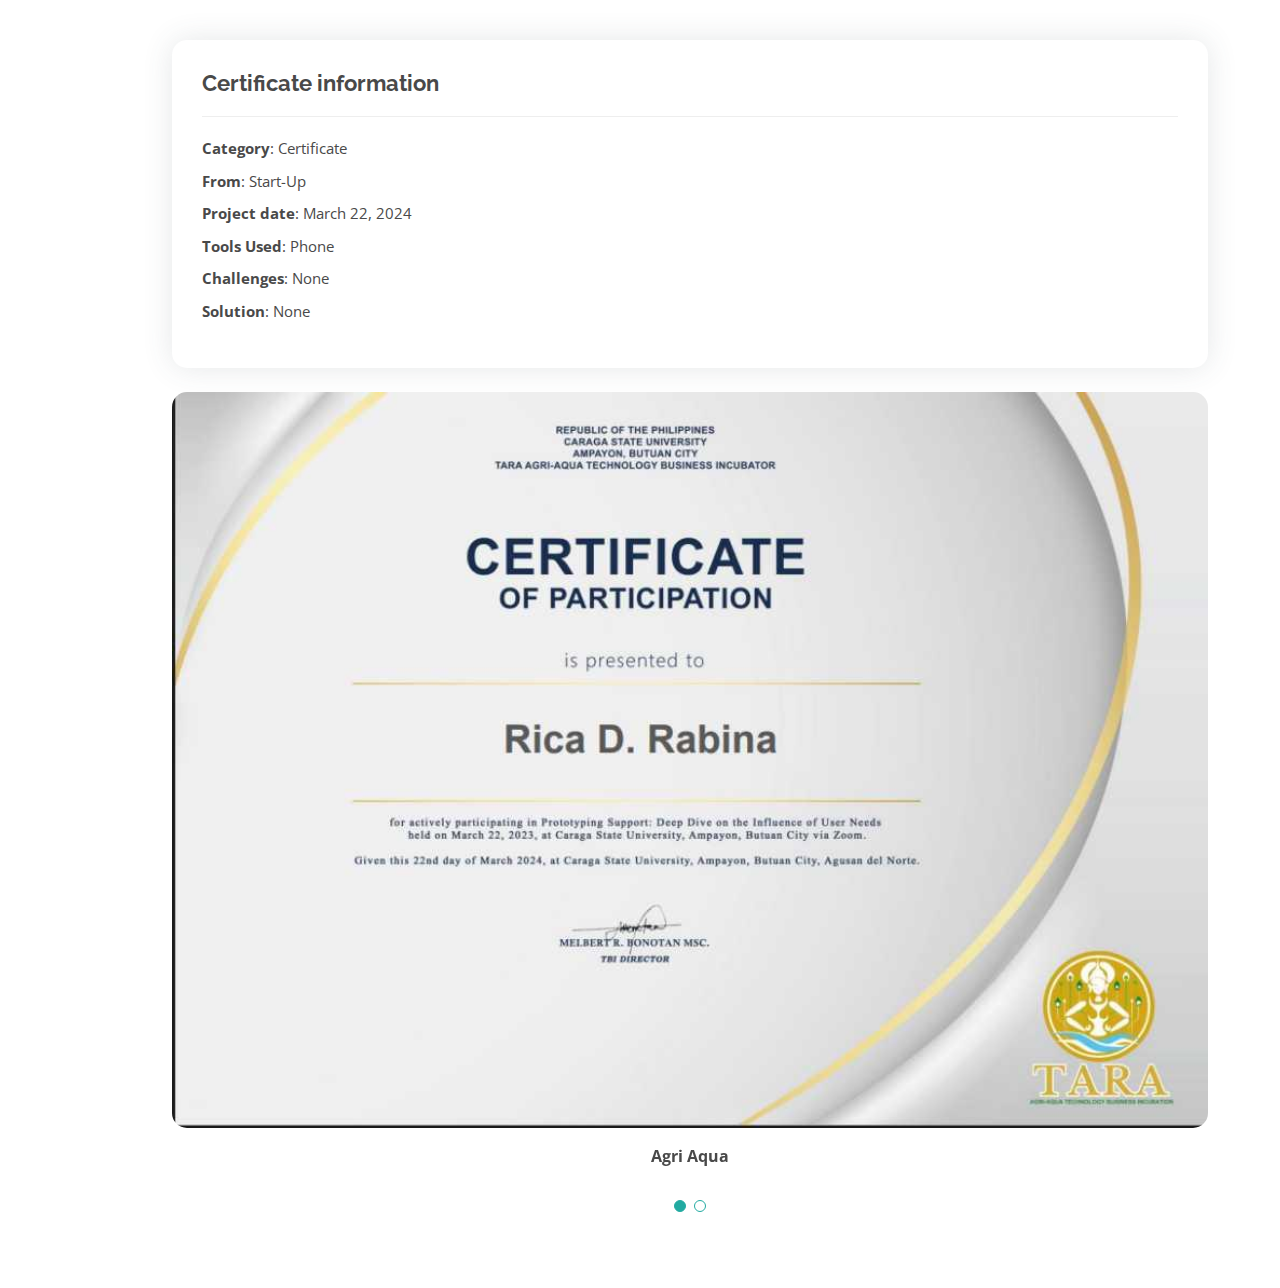
<file: portfolio-details-agriaqua.html>
<!DOCTYPE html>
<html lang="en">
  <head>
    <meta charset="utf-8" />
    <meta content="width=device-width, initial-scale=1.0" name="viewport" />

    <title>Portfolio Details - Personal Bootstrap Template</title>
    <meta content="" name="description" />
    <meta content="" name="keywords" />

    <!-- Favicons -->
    <link href="assets/img/favicon.png" rel="icon" />
    <link href="assets/img/apple-touch-icon.png" rel="apple-touch-icon" />

    <!-- Google Fonts -->
    <link
      href="https://fonts.googleapis.com/css?family=Open+Sans:300,300i,400,400i,600,600i,700,700i|Raleway:300,300i,400,400i,500,500i,600,600i,700,700i|Poppins:300,300i,400,400i,500,500i,600,600i,700,700i"
      rel="stylesheet"
    />

    <!-- Vendor CSS Files -->
    <link href="assets/vendor/aos/aos.css" rel="stylesheet" />
    <link
      href="assets/vendor/bootstrap/css/bootstrap.min.css"
      rel="stylesheet"
    />
    <link
      href="assets/vendor/bootstrap-icons/bootstrap-icons.css"
      rel="stylesheet"
    />
    <link href="assets/vendor/boxicons/css/boxicons.min.css" rel="stylesheet" />
    <link
      href="assets/vendor/glightbox/css/glightbox.min.css"
      rel="stylesheet"
    />
    <link href="assets/vendor/swiper/swiper-bundle.min.css" rel="stylesheet" />

    <!-- Template Main CSS File -->
    <link href="assets/css/style.css" rel="stylesheet" />

    <!-- =======================================================
  * Template Name: MyResume
  * Updated: Sep 18 2023 with Bootstrap v5.3.2
  * Template URL: https://bootstrapmade.com/free-html-bootstrap-template-my-resume/
  * Author: BootstrapMade.com
  * License: https://bootstrapmade.com/license/
  ======================================================== -->
  </head>

  <body>
    <main id="main">
      <!-- ======= Portfolio Details Section ======= -->
      <section id="portfolio-details" class="portfolio-details">
        <div class="container">
          <div class="row gy-4">
            <div class="col-lg-12">
              <div class="portfolio-info">
                <h3>Certificate information</h3>
                <ul>
                  <li><strong>Category</strong>: Certificate</li>
                  <li>
                    <strong>From</strong>: Start-Up
                  </li>
                  <li>
                    <strong>Project date</strong>: March 22, 2024
                  </li>
                  <li><strong>Tools Used</strong>: Phone</li>
                  <li><strong>Challenges</strong>: None</li>
                  <li><strong>Solution</strong>: None</li>
                </ul>
              </div>
            </div>

            <div class="col-lg-12">
              <div class="portfolio-details-slider swiper">
                <div class="swiper-wrapper align-items-center">
                  <div class="swiper-slide">
                    <img
                      src="assets/img/portfolio/certicates/cert2.jpg"
                      alt=""
                    />
                    <p>
                      <center><strong>Agri Aqua</strong></center>
                    </p>
                  </div>

                  <div class="swiper-slide">
                    <img
                      src="assets/img/portfolio/certicates/cert2.jpg"
                      alt=""
                    />
                    <p>
                      <center><strong>Agri Aqua</strong></center>
                    </p>
                  </div>

              
                </div>
                <div class="swiper-pagination"></div>
              </div>
            </div>
          </div>
        </div>
      </section>
      <!-- End Portfolio Details Section -->
    </main>
    <!-- End #main -->

    <div id="preloader"></div>
    <a
      href="#"
      class="back-to-top d-flex align-items-center justify-content-center"
      ><i class="bi bi-arrow-up-short"></i
    ></a>

    <!-- Vendor JS Files -->
    <script src="assets/vendor/purecounter/purecounter_vanilla.js"></script>
    <script src="assets/vendor/aos/aos.js"></script>
    <script src="assets/vendor/bootstrap/js/bootstrap.bundle.min.js"></script>
    <script src="assets/vendor/glightbox/js/glightbox.min.js"></script>
    <script src="assets/vendor/isotope-layout/isotope.pkgd.min.js"></script>
    <script src="assets/vendor/swiper/swiper-bundle.min.js"></script>
    <script src="assets/vendor/typed.js/typed.umd.js"></script>
    <script src="assets/vendor/waypoints/noframework.waypoints.js"></script>
    <script src="assets/vendor/php-email-form/validate.js"></script>

    <!-- Template Main JS File -->
    <script src="assets/js/main.js"></script>
  </body>
</html>
</file>
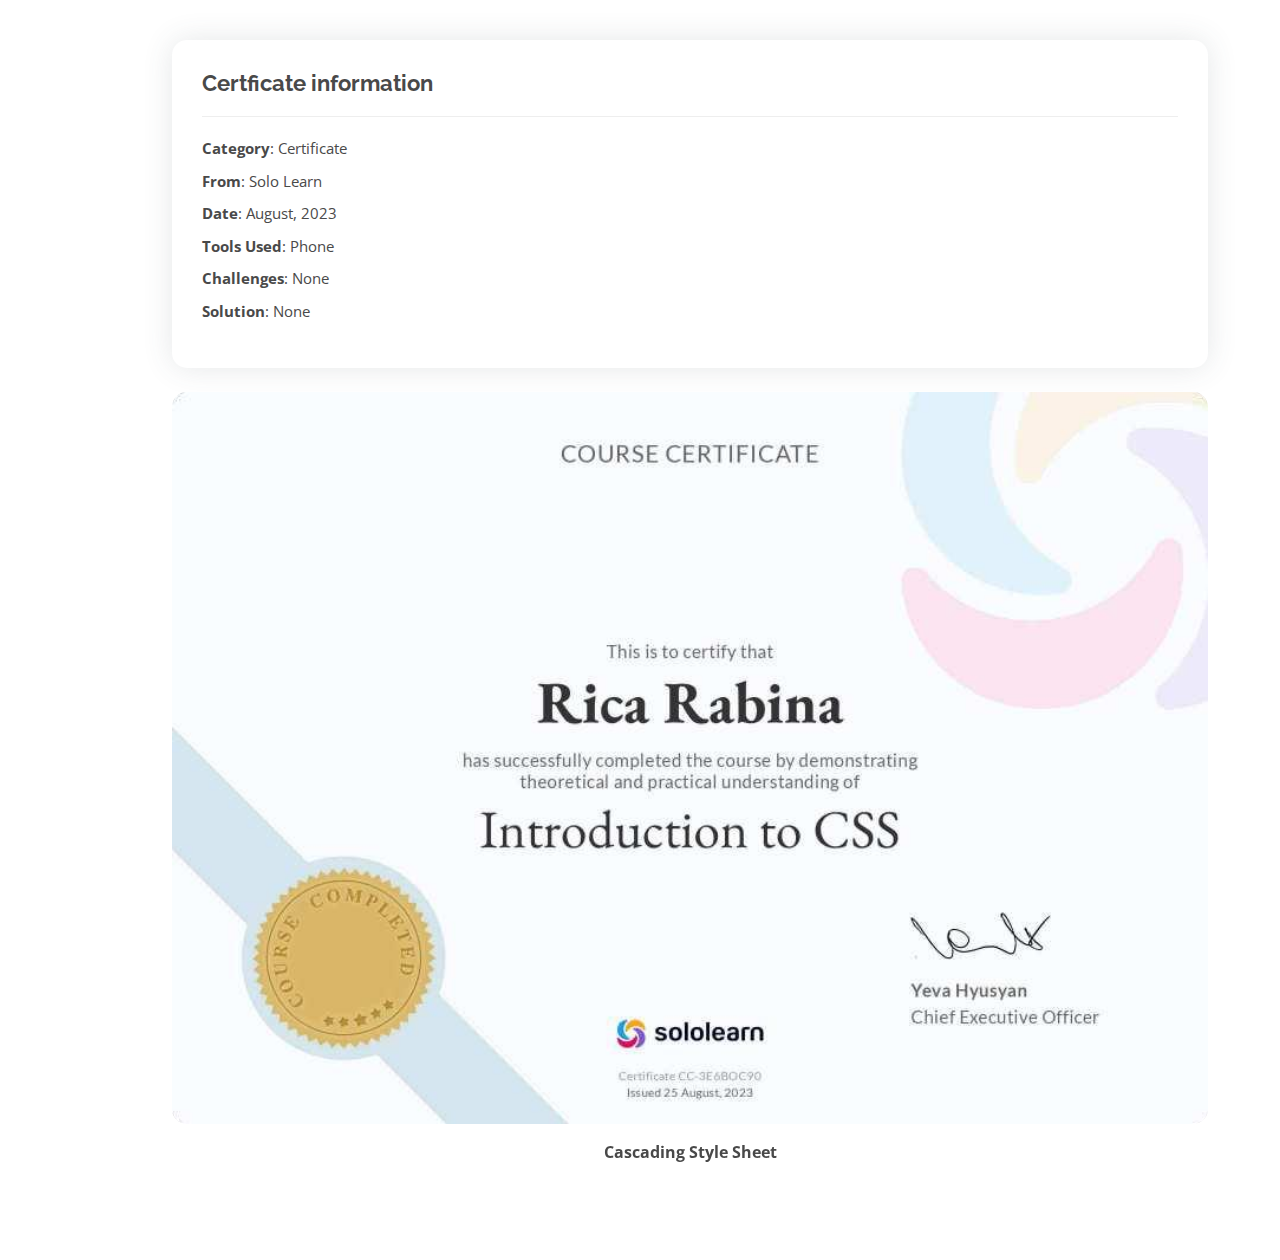
<file: portfolio-details-certificate-css.html>
<!DOCTYPE html>
<html lang="en">
  <head>
    <meta charset="utf-8" />
    <meta content="width=device-width, initial-scale=1.0" name="viewport" />

    <title>Portfolio Details - Personal Bootstrap Template</title>
    <meta content="" name="description" />
    <meta content="" name="keywords" />

    <!-- Favicons -->
    <link href="assets/img/favicon.png" rel="icon" />
    <link href="assets/img/apple-touch-icon.png" rel="apple-touch-icon" />

    <!-- Google Fonts -->
    <link
      href="https://fonts.googleapis.com/css?family=Open+Sans:300,300i,400,400i,600,600i,700,700i|Raleway:300,300i,400,400i,500,500i,600,600i,700,700i|Poppins:300,300i,400,400i,500,500i,600,600i,700,700i"
      rel="stylesheet"
    />

    <!-- Vendor CSS Files -->
    <link href="assets/vendor/aos/aos.css" rel="stylesheet" />
    <link
      href="assets/vendor/bootstrap/css/bootstrap.min.css"
      rel="stylesheet"
    />
    <link
      href="assets/vendor/bootstrap-icons/bootstrap-icons.css"
      rel="stylesheet"
    />
    <link href="assets/vendor/boxicons/css/boxicons.min.css" rel="stylesheet" />
    <link
      href="assets/vendor/glightbox/css/glightbox.min.css"
      rel="stylesheet"
    />
    <link href="assets/vendor/swiper/swiper-bundle.min.css" rel="stylesheet" />

    <!-- Template Main CSS File -->
    <link href="assets/css/style.css" rel="stylesheet" />

    <!-- =======================================================
  * Template Name: MyResume
  * Updated: Sep 18 2023 with Bootstrap v5.3.2
  * Template URL: https://bootstrapmade.com/free-html-bootstrap-template-my-resume/
  * Author: BootstrapMade.com
  * License: https://bootstrapmade.com/license/
  ======================================================== -->
  </head>

  <body>
    <main id="main">
      <!-- ======= Portfolio Details Section ======= -->
      <section id="portfolio-details" class="portfolio-details">
        <div class="container">
          <div class="row gy-4">
            <div class="col-lg-12">
              <div class="portfolio-info">
                <h3>Certficate information</h3>
                <ul>
                  <li><strong>Category</strong>: Certificate</li>
                  <li><strong>From</strong>: Solo Learn</li>
                  <li><strong>Date</strong>: August, 2023</li>
                  <li><strong>Tools Used</strong>: Phone</li>
                  <li><strong>Challenges</strong>: None</li>
                  <li><strong>Solution</strong>: None</li>
                </ul>
              </div>
            </div>

            <div class="col-lg-12">
              <div class="portfolio-details-slider swiper">
                <div class="swiper-wrapper align-items-center">
                  <div class="swiper-slide">
                    <img
                      src="assets/img/portfolio/certicates/cert3.jpg"
                      alt=""
                    />
                    <p>
                      <center><strong>Cascading Style Sheet</strong></center>
                    </p>
                  </div>
                </div>
                <div class="swiper-pagination"></div>
              </div>
            </div>
          </div>
        </div>
      </section>
      <!-- End Portfolio Details Section -->
    </main>
    <!-- End #main -->

    <div id="preloader"></div>
    <a
      href="#"
      class="back-to-top d-flex align-items-center justify-content-center"
      ><i class="bi bi-arrow-up-short"></i
    ></a>

    <!-- Vendor JS Files -->
    <script src="assets/vendor/purecounter/purecounter_vanilla.js"></script>
    <script src="assets/vendor/aos/aos.js"></script>
    <script src="assets/vendor/bootstrap/js/bootstrap.bundle.min.js"></script>
    <script src="assets/vendor/glightbox/js/glightbox.min.js"></script>
    <script src="assets/vendor/isotope-layout/isotope.pkgd.min.js"></script>
    <script src="assets/vendor/swiper/swiper-bundle.min.js"></script>
    <script src="assets/vendor/typed.js/typed.umd.js"></script>
    <script src="assets/vendor/waypoints/noframework.waypoints.js"></script>
    <script src="assets/vendor/php-email-form/validate.js"></script>

    <!-- Template Main JS File -->
    <script src="assets/js/main.js"></script>
  </body>
</html>
</file>
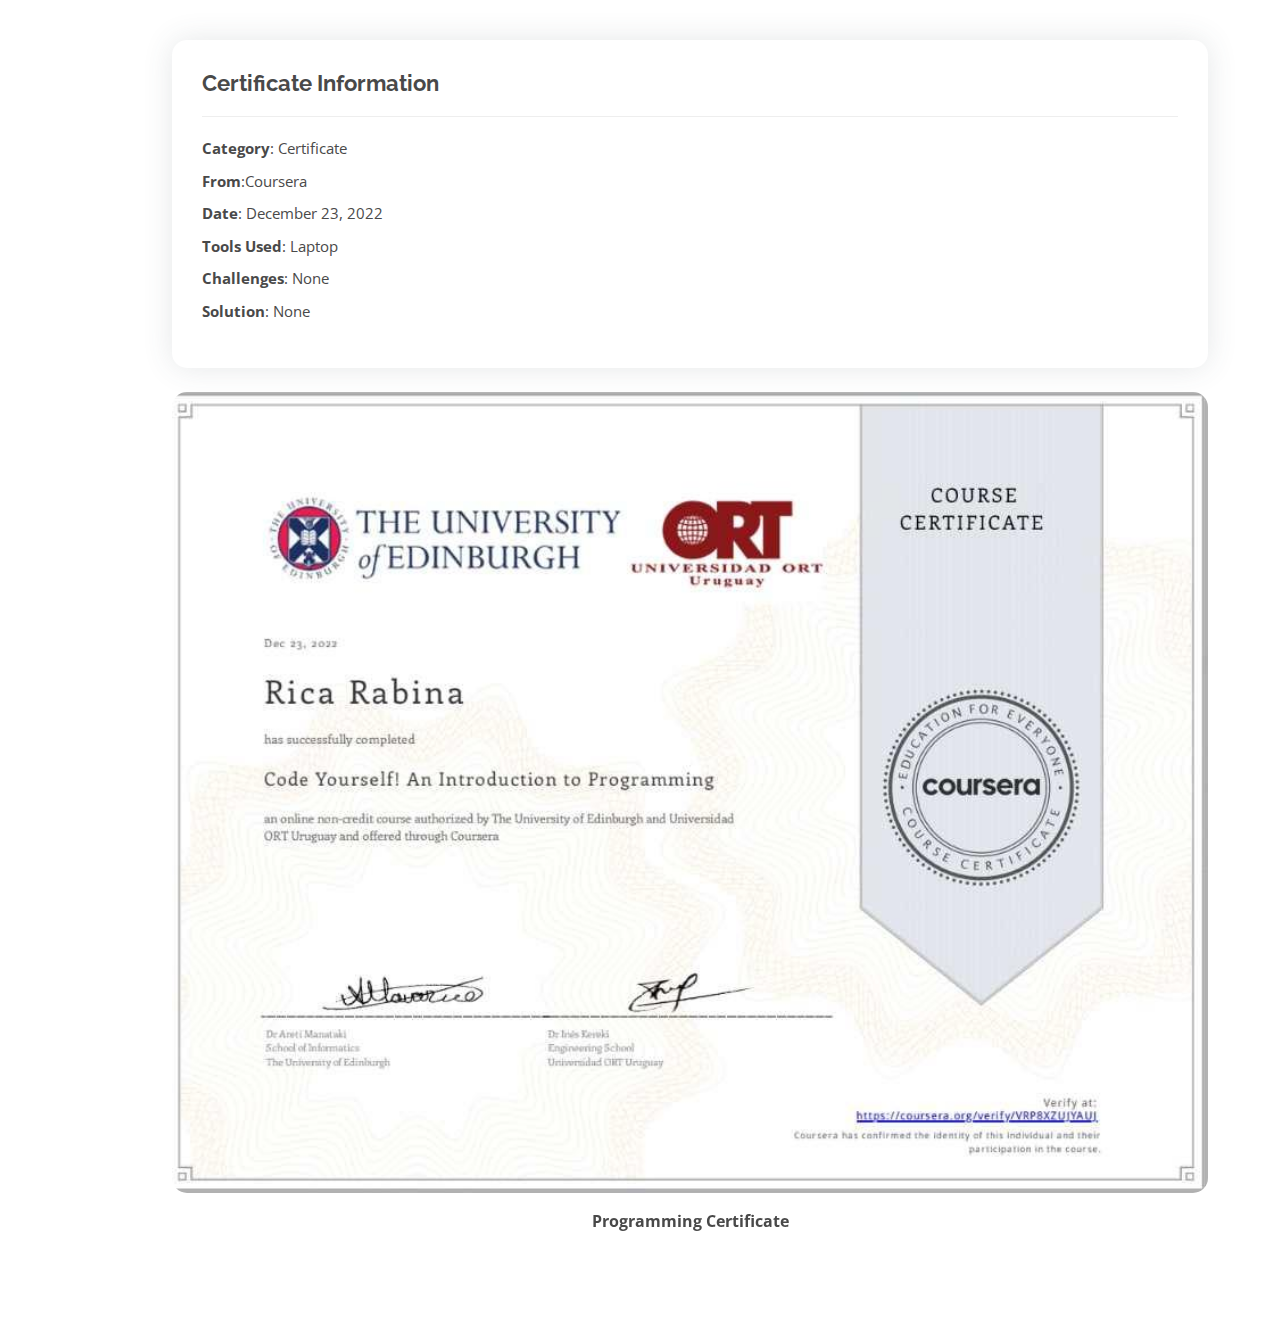
<file: portfolio-details-certificate1.html>
<!DOCTYPE html>
<html lang="en">
  <head>
    <meta charset="utf-8" />
    <meta content="width=device-width, initial-scale=1.0" name="viewport" />

    <title>Portfolio Details - Personal Bootstrap Template</title>
    <meta content="" name="description" />
    <meta content="" name="keywords" />

    <!-- Favicons -->
    <link href="assets/img/favicon.png" rel="icon" />
    <link href="assets/img/apple-touch-icon.png" rel="apple-touch-icon" />

    <!-- Google Fonts -->
    <link
      href="https://fonts.googleapis.com/css?family=Open+Sans:300,300i,400,400i,600,600i,700,700i|Raleway:300,300i,400,400i,500,500i,600,600i,700,700i|Poppins:300,300i,400,400i,500,500i,600,600i,700,700i"
      rel="stylesheet"
    />

    <!-- Vendor CSS Files -->
    <link href="assets/vendor/aos/aos.css" rel="stylesheet" />
    <link
      href="assets/vendor/bootstrap/css/bootstrap.min.css"
      rel="stylesheet"
    />
    <link
      href="assets/vendor/bootstrap-icons/bootstrap-icons.css"
      rel="stylesheet"
    />
    <link href="assets/vendor/boxicons/css/boxicons.min.css" rel="stylesheet" />
    <link
      href="assets/vendor/glightbox/css/glightbox.min.css"
      rel="stylesheet"
    />
    <link href="assets/vendor/swiper/swiper-bundle.min.css" rel="stylesheet" />

    <!-- Template Main CSS File -->
    <link href="assets/css/style.css" rel="stylesheet" />

    <!-- =======================================================
  * Template Name: MyResume
  * Updated: Sep 18 2023 with Bootstrap v5.3.2
  * Template URL: https://bootstrapmade.com/free-html-bootstrap-template-my-resume/
  * Author: BootstrapMade.com
  * License: https://bootstrapmade.com/license/
  ======================================================== -->
  </head>

  <body>
    <main id="main">
      <!-- ======= Portfolio Details Section ======= -->
      <section id="portfolio-details" class="portfolio-details">
        <div class="container">
          <div class="row gy-4">
            <div class="col-lg-12">
              <div class="portfolio-info">
                <h3>Certificate Information</h3>
                <ul>
                  <li><strong>Category</strong>: Certificate</li>
                  <li><strong>From</strong>:Coursera </li>
                  <li><strong>Date</strong>: December 23, 2022</li>
                  <li><strong>Tools Used</strong>: Laptop</li>
                  <li><strong>Challenges</strong>: None</li>
                  <li><strong>Solution</strong>: None</li>
                </ul>
              </div>
            </div>

            <div class="col-lg-12">
              <div class="portfolio-details-slider swiper">
                <div class="swiper-wrapper align-items-center">
                  <div class="swiper-slide">
                    <img
                      src="assets/img/portfolio/certicates/cert1.jpg"
                      alt=""
                    />
                    <p>
                      <center><strong>Programming Certificate</strong></center>
                    </p>
                  </div>
                </div>
                <div class="swiper-pagination"></div>
              </div>
            </div>
          </div>
        </div>
      </section>
      <!-- End Portfolio Details Section -->
    </main>
    <!-- End #main -->

    <div id="preloader"></div>
    <a
      href="#"
      class="back-to-top d-flex align-items-center justify-content-center"
      ><i class="bi bi-arrow-up-short"></i
    ></a>

    <!-- Vendor JS Files -->
    <script src="assets/vendor/purecounter/purecounter_vanilla.js"></script>
    <script src="assets/vendor/aos/aos.js"></script>
    <script src="assets/vendor/bootstrap/js/bootstrap.bundle.min.js"></script>
    <script src="assets/vendor/glightbox/js/glightbox.min.js"></script>
    <script src="assets/vendor/isotope-layout/isotope.pkgd.min.js"></script>
    <script src="assets/vendor/swiper/swiper-bundle.min.js"></script>
    <script src="assets/vendor/typed.js/typed.umd.js"></script>
    <script src="assets/vendor/waypoints/noframework.waypoints.js"></script>
    <script src="assets/vendor/php-email-form/validate.js"></script>

    <!-- Template Main JS File -->
    <script src="assets/js/main.js"></script>
  </body>
</html>
</file>
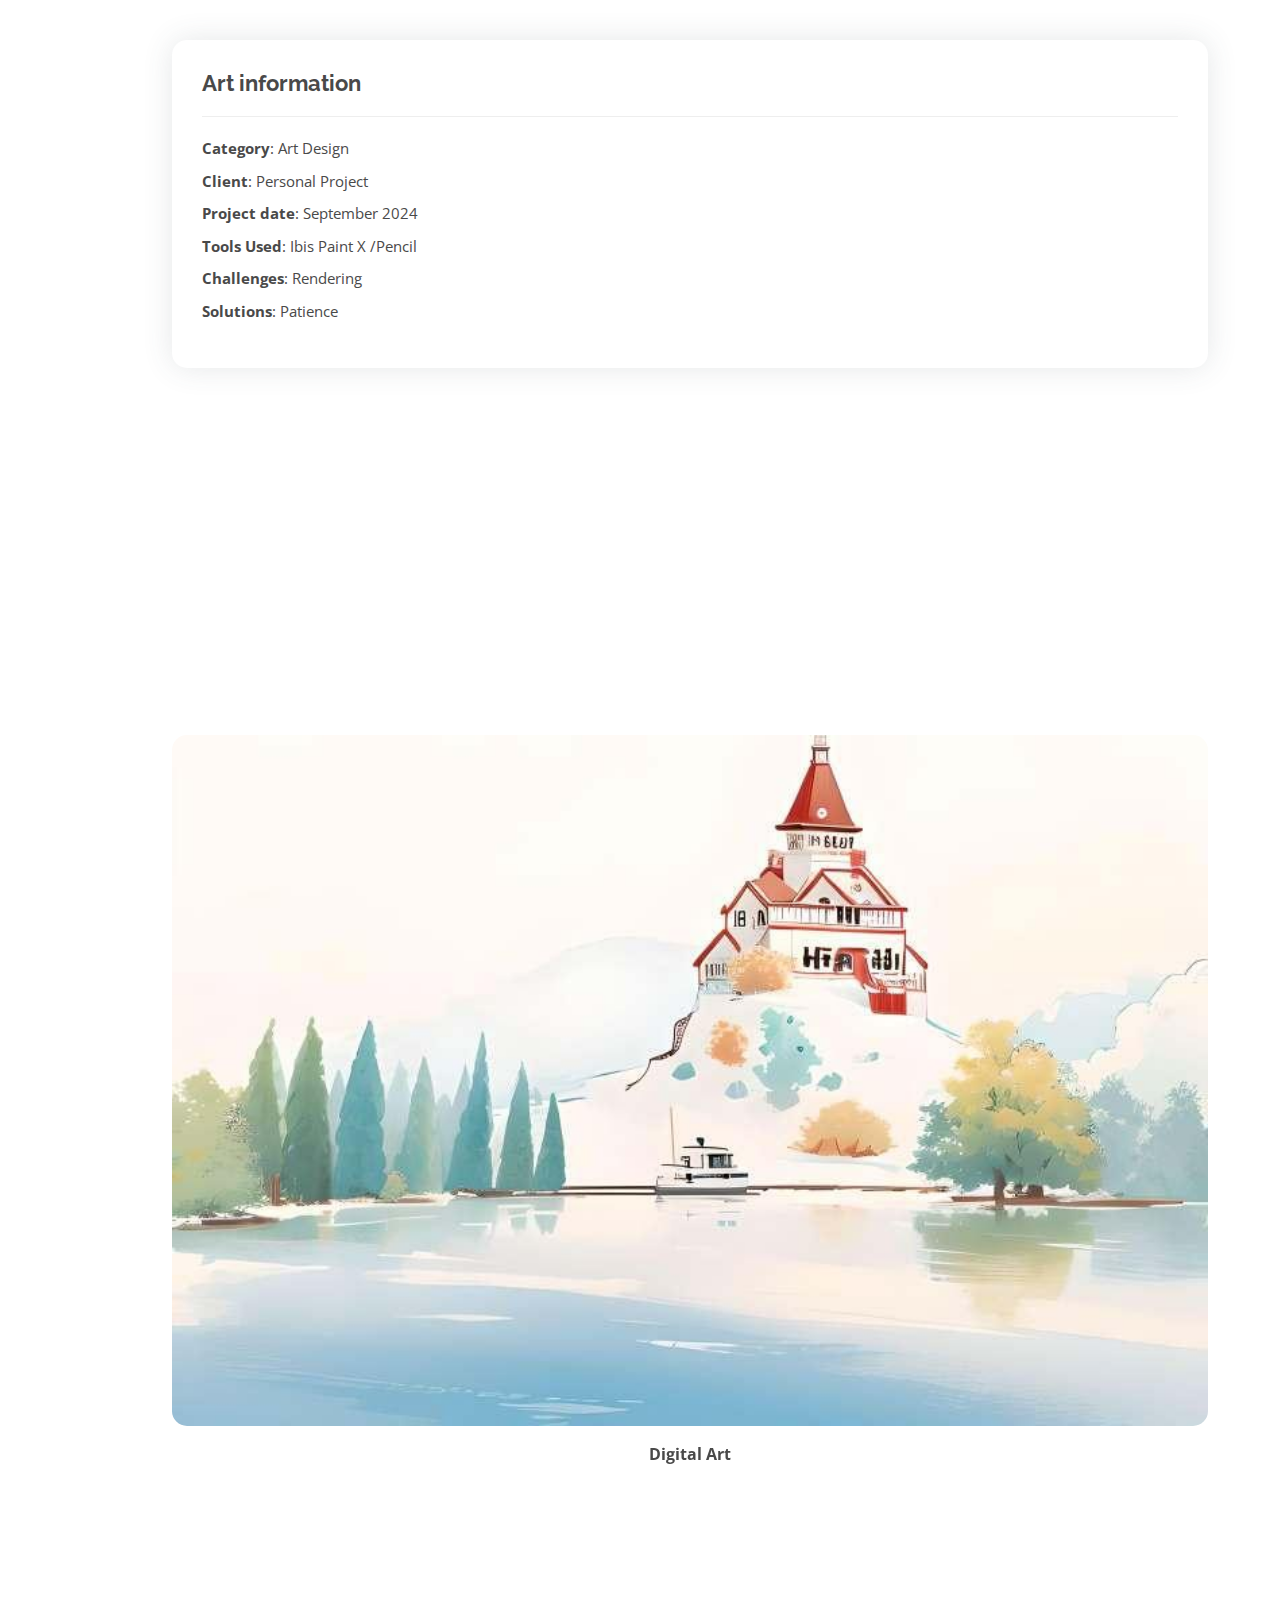
<file: portfolio-details-digiart.html>
<!DOCTYPE html>
<html lang="en">
  <head>
    <meta charset="utf-8" />
    <meta content="width=device-width, initial-scale=1.0" name="viewport" />

    <title>Portfolio Details - Erigbuagas-Burdeos Law Office</title>
    <meta content="" name="description" />
    <meta content="" name="keywords" />

    <!-- Favicons -->
    <link href="assets/icons/landing-logo-var2.svg" rel="icon" />
    <link href="assets/icons/landing-logo-var2.svg" rel="apple-touch-icon" />

    <!-- Google Fonts -->
    <link
      href="https://fonts.googleapis.com/css?family=Open+Sans:300,300i,400,400i,600,600i,700,700i|Raleway:300,300i,400,400i,500,500i,600,600i,700,700i|Poppins:300,300i,400,400i,500,500i,600,600i,700,700i"
      rel="stylesheet"
    />

    <!-- Vendor CSS Files -->
    <link href="assets/vendor/aos/aos.css" rel="stylesheet" />
    <link
      href="assets/vendor/bootstrap/css/bootstrap.min.css"
      rel="stylesheet"
    />
    <link
      href="assets/vendor/bootstrap-icons/bootstrap-icons.css"
      rel="stylesheet"
    />
    <link href="assets/vendor/boxicons/css/boxicons.min.css" rel="stylesheet" />
    <link
      href="assets/vendor/glightbox/css/glightbox.min.css"
      rel="stylesheet"
    />
    <link href="assets/vendor/swiper/swiper-bundle.min.css" rel="stylesheet" />

    <!-- Template Main CSS File -->
    <link href="assets/css/style.css" rel="stylesheet" />

    <!-- =======================================================
  * Template Name: MyResume
  * Updated: Sep 18 2023 with Bootstrap v5.3.2
  * Template URL: https://bootstrapmade.com/free-html-bootstrap-template-my-resume/
  * Author: BootstrapMade.com
  * License: https://bootstrapmade.com/license/
  ======================================================== -->
  </head>

  <body>
    <main id="main">
      <!-- ======= Portfolio Details Section ======= -->
      <section id="portfolio-details" class="portfolio-details">
        <div class="container">
          <div class="row gy-4">
            <div class="col-lg-12">
              <div class="portfolio-info">
                <h3>Art information</h3>
                <ul>
                  <li><strong>Category</strong>: Art Design</li>
                  <li>
                    <strong>Client</strong>: Personal Project
                  </li>
                  <li><strong>Project date</strong>: September 2024</li>
                  <li><strong>Tools Used</strong>: Ibis Paint X /Pencil</li>
                  <li><strong>Challenges</strong>: Rendering</li>
                  <li>
                    <strong>Solutions</strong>: Patience
                  </li>
                </ul>
              </div>
            </div>

            <div class="col-lg-12">
              <div class="portfolio-details-slider swiper">
                <div class="swiper-wrapper align-items-center">
                  <div class="swiper-slide">
                    <img
                      src="assets/img/portfolio/digital art/art1.jpg"
                      alt=""
                    />
                    <p>
                      <center><strong>Digital Art </strong></center>
                    </p>
                  </div>

                  <div class="swiper-slide">
                    <img
                      src="assets/img/portfolio/digital art/portrait.jpg"
                      alt=""
                    />
                    <p>
                      <center><strong> Portrait</strong></center>
                    </p>
                  </div>
                </div>
                <div class="swiper-pagination"></div>
              </div>
            </div>
          </div>
        </div>
      </section>
      <!-- End Portfolio Details Section -->
    </main>
    <!-- End #main -->

    <div id="preloader"></div>
    <a
      href="#"
      class="back-to-top d-flex align-items-center justify-content-center"
      ><i class="bi bi-arrow-up-short"></i
    ></a>

    <!-- Vendor JS Files -->
    <script src="assets/vendor/purecounter/purecounter_vanilla.js"></script>
    <script src="assets/vendor/aos/aos.js"></script>
    <script src="assets/vendor/bootstrap/js/bootstrap.bundle.min.js"></script>
    <script src="assets/vendor/glightbox/js/glightbox.min.js"></script>
    <script src="assets/vendor/isotope-layout/isotope.pkgd.min.js"></script>
    <script src="assets/vendor/swiper/swiper-bundle.min.js"></script>
    <script src="assets/vendor/typed.js/typed.umd.js"></script>
    <script src="assets/vendor/waypoints/noframework.waypoints.js"></script>
    <script src="assets/vendor/php-email-form/validate.js"></script>

    <!-- Template Main JS File -->
    <script src="assets/js/main.js"></script>
  </body>
</html>
</file>
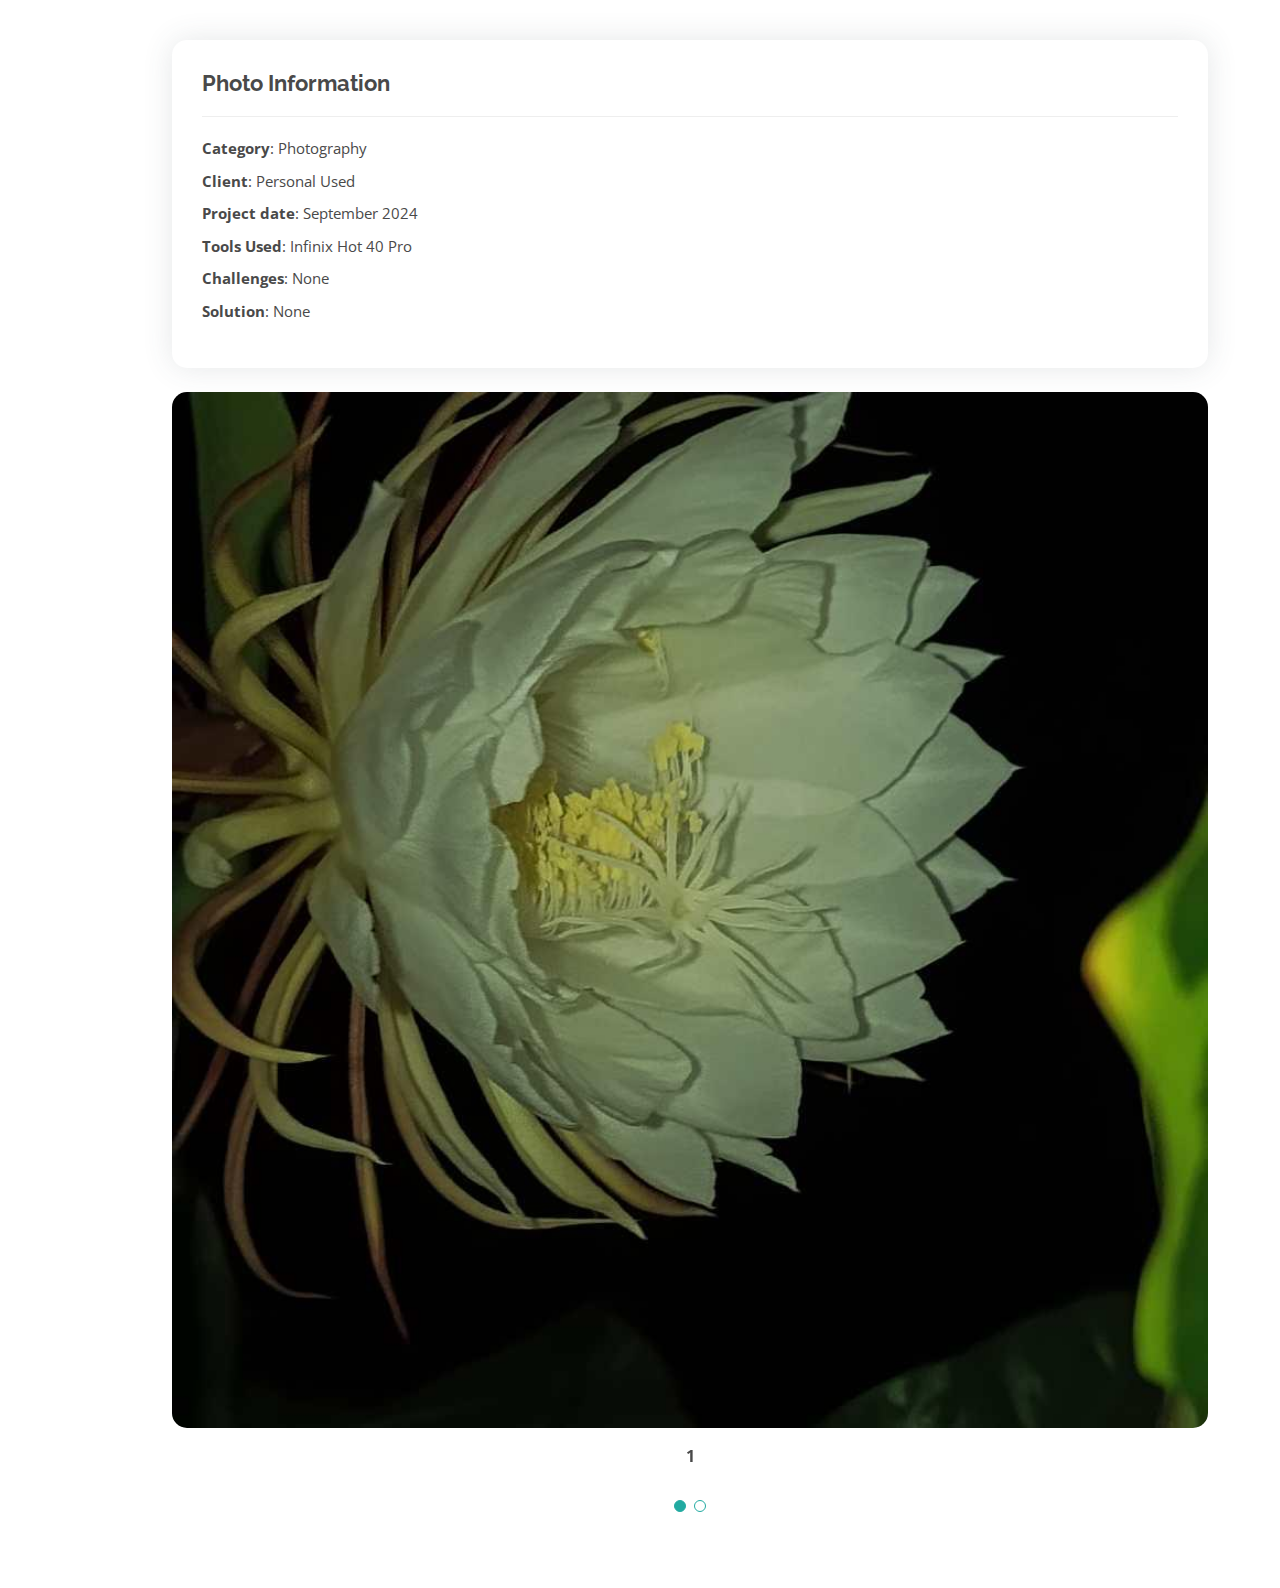
<file: portfolio-details-photography.html>
<!DOCTYPE html>
<html lang="en">
  <head>
    <meta charset="utf-8" />
    <meta content="width=device-width, initial-scale=1.0" name="viewport" />

    <title>Portfolio Details - Personal Bootstrap Template</title>
    <meta content="" name="description" />
    <meta content="" name="keywords" />

    <!-- Favicons -->
    <link href="assets/img/favicon.png" rel="icon" />
    <link href="assets/img/apple-touch-icon.png" rel="apple-touch-icon" />

    <!-- Google Fonts -->
    <link
      href="https://fonts.googleapis.com/css?family=Open+Sans:300,300i,400,400i,600,600i,700,700i|Raleway:300,300i,400,400i,500,500i,600,600i,700,700i|Poppins:300,300i,400,400i,500,500i,600,600i,700,700i"
      rel="stylesheet"
    />

    <!-- Vendor CSS Files -->
    <link href="assets/vendor/aos/aos.css" rel="stylesheet" />
    <link
      href="assets/vendor/bootstrap/css/bootstrap.min.css"
      rel="stylesheet"
    />
    <link
      href="assets/vendor/bootstrap-icons/bootstrap-icons.css"
      rel="stylesheet"
    />
    <link href="assets/vendor/boxicons/css/boxicons.min.css" rel="stylesheet" />
    <link
      href="assets/vendor/glightbox/css/glightbox.min.css"
      rel="stylesheet"
    />
    <link href="assets/vendor/swiper/swiper-bundle.min.css" rel="stylesheet" />

    <!-- Template Main CSS File -->
    <link href="assets/css/style.css" rel="stylesheet" />

    <!-- =======================================================
  * Template Name: MyResume
  * Updated: Sep 18 2023 with Bootstrap v5.3.2
  * Template URL: https://bootstrapmade.com/free-html-bootstrap-template-my-resume/
  * Author: BootstrapMade.com
  * License: https://bootstrapmade.com/license/
  ======================================================== -->
  </head>

  <body>
    <main id="main">
      <!-- ======= Portfolio Details Section ======= -->
      <section id="portfolio-details" class="portfolio-details">
        <div class="container">
          <div class="row gy-4">
            <div class="col-lg-12">
              <div class="portfolio-info">
                <h3>Photo Information</h3>
                <ul>
                  <li><strong>Category</strong>: Photography</li>
                  <li><strong>Client</strong>: Personal Used</li>
                  <li><strong>Project date</strong>: September 2024</li>
                  <li><strong>Tools Used</strong>: Infinix Hot 40 Pro</li>
                  <li><strong>Challenges</strong>: None</li>
                  <li><strong>Solution</strong>: None</li>
                </ul>
              </div>
            </div>

            <div class="col-lg-12">
              <div class="portfolio-details-slider swiper">
                <div class="swiper-wrapper align-items-center">
                  <div class="swiper-slide">
                    <img
                      src="assets/img/portfolio/photography/photo1.jpg"
                      alt=""
                    />
                    <p>
                      <center><strong>1</strong></center>
                    </p>
                  </div>

                  <div class="swiper-slide">
                    <img
                      src="assets/img/portfolio/photography/photo1.jpg"
                      alt=""
                    />
                    <p>
                      <center><strong>2</strong></center>
                    </p>
                  </div>
                </div>
                <div class="swiper-pagination"></div>
              </div>
            </div>
          </div>
        </div>
      </section>
      <!-- End Portfolio Details Section -->
    </main>
    <!-- End #main -->

    <div id="preloader"></div>
    <a
      href="#"
      class="back-to-top d-flex align-items-center justify-content-center"
      ><i class="bi bi-arrow-up-short"></i
    ></a>

    <!-- Vendor JS Files -->
    <script src="assets/vendor/purecounter/purecounter_vanilla.js"></script>
    <script src="assets/vendor/aos/aos.js"></script>
    <script src="assets/vendor/bootstrap/js/bootstrap.bundle.min.js"></script>
    <script src="assets/vendor/glightbox/js/glightbox.min.js"></script>
    <script src="assets/vendor/isotope-layout/isotope.pkgd.min.js"></script>
    <script src="assets/vendor/swiper/swiper-bundle.min.js"></script>
    <script src="assets/vendor/typed.js/typed.umd.js"></script>
    <script src="assets/vendor/waypoints/noframework.waypoints.js"></script>
    <script src="assets/vendor/php-email-form/validate.js"></script>

    <!-- Template Main JS File -->
    <script src="assets/js/main.js"></script>
  </body>
</html>
</file>
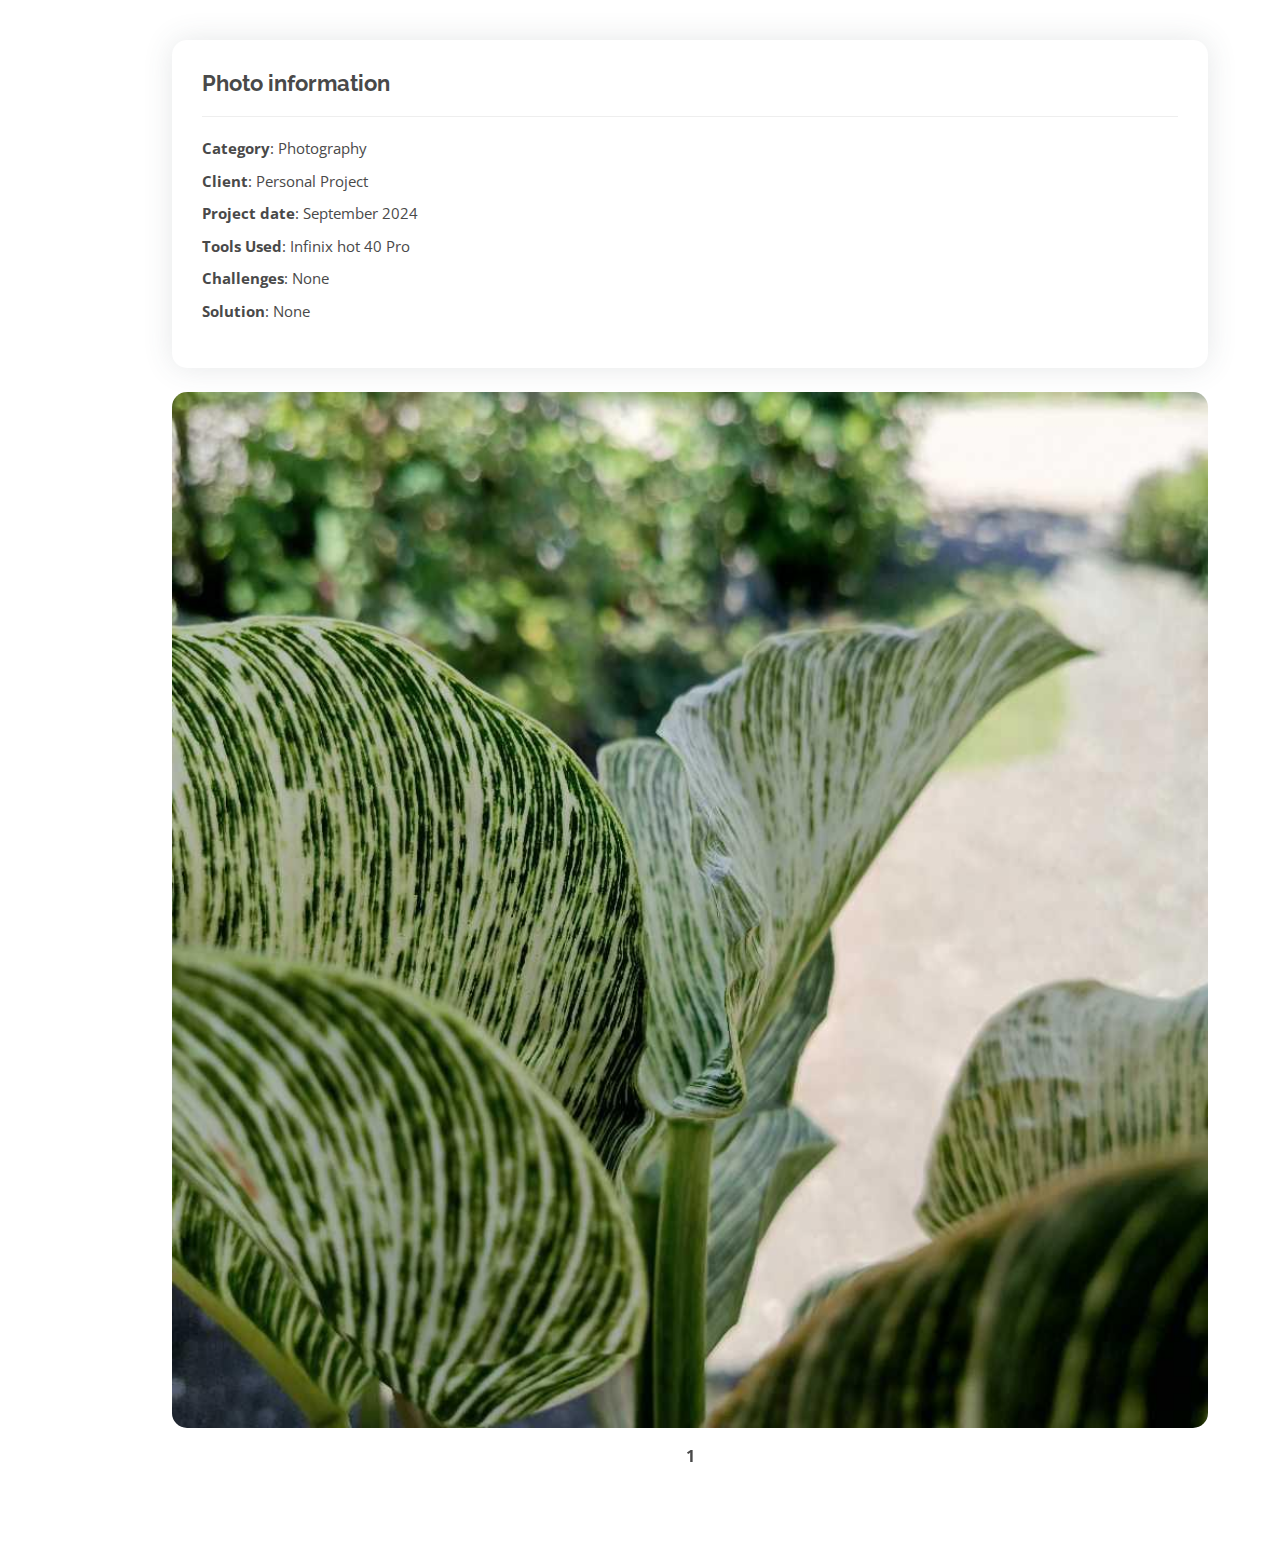
<file: portfolio-details-photography2.html>
<!DOCTYPE html>
<html lang="en">
  <head>
    <meta charset="utf-8" />
    <meta content="width=device-width, initial-scale=1.0" name="viewport" />

    <title>Portfolio Details - Erigbuagas-Burdeos Law Office</title>
    <meta content="" name="description" />
    <meta content="" name="keywords" />

    <!-- Favicons -->
    <link href="assets/icons/landing-logo-var2.svg" rel="icon" />
    <link href="assets/icons/landing-logo-var2.svg" rel="apple-touch-icon" />

    <!-- Google Fonts -->
    <link
      href="https://fonts.googleapis.com/css?family=Open+Sans:300,300i,400,400i,600,600i,700,700i|Raleway:300,300i,400,400i,500,500i,600,600i,700,700i|Poppins:300,300i,400,400i,500,500i,600,600i,700,700i"
      rel="stylesheet"
    />

    <!-- Vendor CSS Files -->
    <link href="assets/vendor/aos/aos.css" rel="stylesheet" />
    <link
      href="assets/vendor/bootstrap/css/bootstrap.min.css"
      rel="stylesheet"
    />
    <link
      href="assets/vendor/bootstrap-icons/bootstrap-icons.css"
      rel="stylesheet"
    />
    <link href="assets/vendor/boxicons/css/boxicons.min.css" rel="stylesheet" />
    <link
      href="assets/vendor/glightbox/css/glightbox.min.css"
      rel="stylesheet"
    />
    <link href="assets/vendor/swiper/swiper-bundle.min.css" rel="stylesheet" />

    <!-- Template Main CSS File -->
    <link href="assets/css/style.css" rel="stylesheet" />

    <!-- =======================================================
  * Template Name: MyResume
  * Updated: Sep 18 2023 with Bootstrap v5.3.2
  * Template URL: https://bootstrapmade.com/free-html-bootstrap-template-my-resume/
  * Author: BootstrapMade.com
  * License: https://bootstrapmade.com/license/
  ======================================================== -->
  </head>

  <body>
    <main id="main">
      <!-- ======= Portfolio Details Section ======= -->
      <section id="portfolio-details" class="portfolio-details">
        <div class="container">
          <div class="row gy-4">
            <div class="col-lg-12">
              <div class="portfolio-info">
                <h3>Photo information</h3>
                <ul>
                  <li><strong>Category</strong>: Photography</li>
                  <li>
                    <strong>Client</strong>: Personal Project
                  </li>
                  <li><strong>Project date</strong>: September 2024</li>
                  <li><strong>Tools Used</strong>: Infinix hot 40 Pro</li>
                  <li>
                    <strong>Challenges</strong>: None
                  </li>
                  <li>
                    <strong>Solution</strong>: None
                  </li>
                </ul>
              </div>
            </div>

            <div class="col-lg-12">
              <div class="portfolio-details-slider swiper">
                <div class="swiper-wrapper align-items-center">
                  <div class="swiper-slide">
                    <img src="assets/img/portfolio/photography/photo2.jpg" alt="" />
                    <p>
                      <center><strong>1</strong></center>
                    </p>
                  </div>

                  <div class="swiper-slide">
                    <img src="assets/img/portfolio/photography/photo2.jpg" alt="" />
                    <p>
                      <center><strong>2</strong></center>
                    </p>
                  </div>


                
                <div class="swiper-pagination"></div>
              </div>
            </div>
          </div>
        </div>
      </section>
      <!-- End Portfolio Details Section -->
    </main>
    <!-- End #main -->

    <div id="preloader"></div>
    <a
      href="#"
      class="back-to-top d-flex align-items-center justify-content-center"
      ><i class="bi bi-arrow-up-short"></i
    ></a>

    <!-- Vendor JS Files -->
    <script src="assets/vendor/purecounter/purecounter_vanilla.js"></script>
    <script src="assets/vendor/aos/aos.js"></script>
    <script src="assets/vendor/bootstrap/js/bootstrap.bundle.min.js"></script>
    <script src="assets/vendor/glightbox/js/glightbox.min.js"></script>
    <script src="assets/vendor/isotope-layout/isotope.pkgd.min.js"></script>
    <script src="assets/vendor/swiper/swiper-bundle.min.js"></script>
    <script src="assets/vendor/typed.js/typed.umd.js"></script>
    <script src="assets/vendor/waypoints/noframework.waypoints.js"></script>
    <script src="assets/vendor/php-email-form/validate.js"></script>

    <!-- Template Main JS File -->
    <script src="assets/js/main.js"></script>
  </body>
</html>
</file>
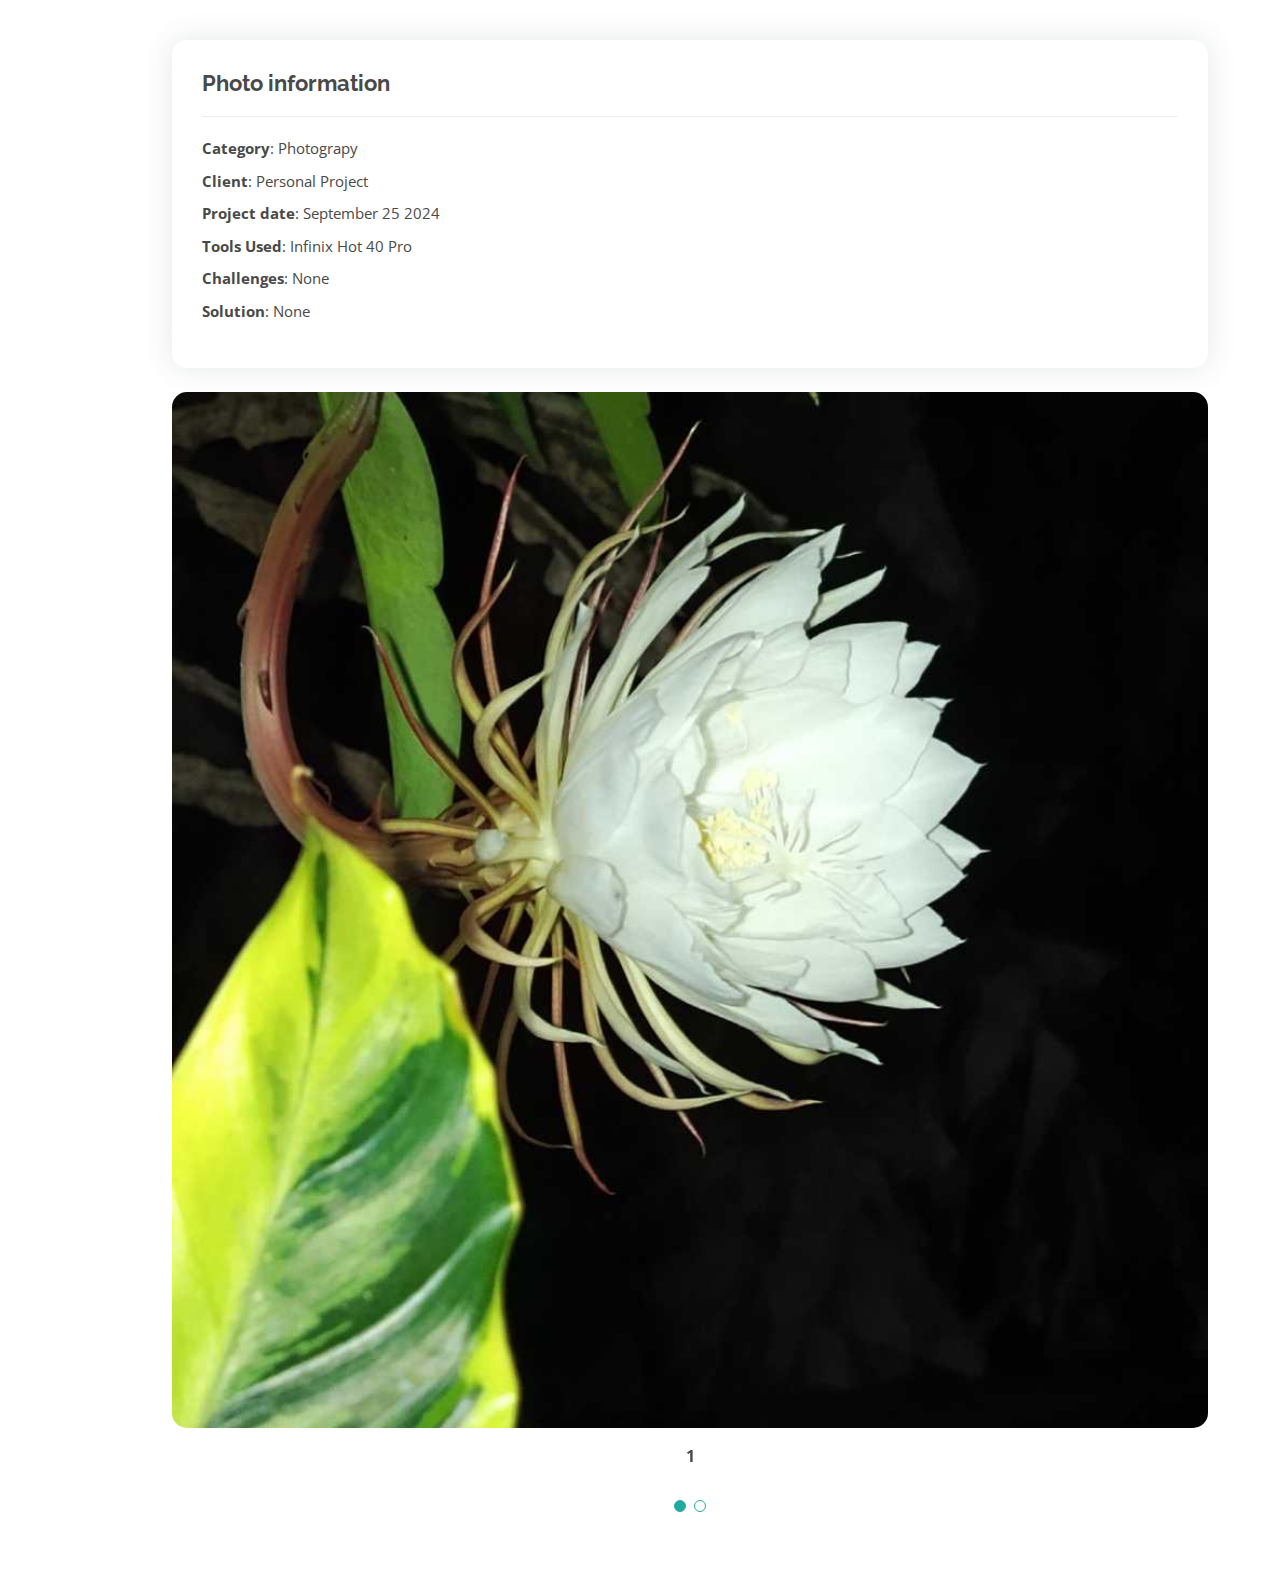
<file: portfolio-details-photography3.html>
<!DOCTYPE html>
<html lang="en">
  <head>
    <meta charset="utf-8" />
    <meta content="width=device-width, initial-scale=1.0" name="viewport" />

    <title>Portfolio Details - Personal Bootstrap Template</title>
    <meta content="" name="description" />
    <meta content="" name="keywords" />

    <!-- Favicons -->
    <link href="assets/img/favicon.png" rel="icon" />
    <link href="assets/img/apple-touch-icon.png" rel="apple-touch-icon" />

    <!-- Google Fonts -->
    <link
      href="https://fonts.googleapis.com/css?family=Open+Sans:300,300i,400,400i,600,600i,700,700i|Raleway:300,300i,400,400i,500,500i,600,600i,700,700i|Poppins:300,300i,400,400i,500,500i,600,600i,700,700i"
      rel="stylesheet"
    />

    <!-- Vendor CSS Files -->
    <link href="assets/vendor/aos/aos.css" rel="stylesheet" />
    <link
      href="assets/vendor/bootstrap/css/bootstrap.min.css"
      rel="stylesheet"
    />
    <link
      href="assets/vendor/bootstrap-icons/bootstrap-icons.css"
      rel="stylesheet"
    />
    <link href="assets/vendor/boxicons/css/boxicons.min.css" rel="stylesheet" />
    <link
      href="assets/vendor/glightbox/css/glightbox.min.css"
      rel="stylesheet"
    />
    <link href="assets/vendor/swiper/swiper-bundle.min.css" rel="stylesheet" />

    <!-- Template Main CSS File -->
    <link href="assets/css/style.css" rel="stylesheet" />

    <!-- =======================================================
  * Template Name: MyResume
  * Updated: Sep 18 2023 with Bootstrap v5.3.2
  * Template URL: https://bootstrapmade.com/free-html-bootstrap-template-my-resume/
  * Author: BootstrapMade.com
  * License: https://bootstrapmade.com/license/
  ======================================================== -->
  </head>

  <body>
    <main id="main">
      <!-- ======= Portfolio Details Section ======= -->
      <section id="portfolio-details" class="portfolio-details">
        <div class="container">
          <div class="row gy-4">
            <div class="col-lg-12">
              <div class="portfolio-info">
                <h3>Photo information</h3>
                <ul>
                  <li><strong>Category</strong>: Photograpy</li>
                  <li>
                    <strong>Client</strong>: Personal Project
                  </li>
                  <li><strong>Project date</strong>: September 25 2024</li>
                  <li><strong>Tools Used</strong>: Infinix Hot 40 Pro</li>
                  <li><strong>Challenges</strong>: None</li>
                  <li><strong>Solution</strong>: None</li>
                </ul>
              </div>
            </div>

            <div class="col-lg-12">
              <div class="portfolio-details-slider swiper">
                <div class="swiper-wrapper align-items-center">
                  <div class="swiper-slide">
                    <img
                      src="assets/img/portfolio/photography/photo3.jpg"
                      alt=""
                    />
                    <p>
                      <center><strong> 1</strong></center>
                    </p>
                  </div>

                  <div class="swiper-slide">
                    <img
                      src="assets/img/portfolio/photography/photo3.jpg"
                      alt=""
                    />
                    <p>
                      <center><strong>2</strong></center>
                    </p>
                  </div>
                </div>
                <div class="swiper-pagination"></div>
              </div>
            </div>
          </div>
        </div>
      </section>
      <!-- End Portfolio Details Section -->
    </main>
    <!-- End #main -->

    <div id="preloader"></div>
    <a
      href="#"
      class="back-to-top d-flex align-items-center justify-content-center"
      ><i class="bi bi-arrow-up-short"></i
    ></a>

    <!-- Vendor JS Files -->
    <script src="assets/vendor/purecounter/purecounter_vanilla.js"></script>
    <script src="assets/vendor/aos/aos.js"></script>
    <script src="assets/vendor/bootstrap/js/bootstrap.bundle.min.js"></script>
    <script src="assets/vendor/glightbox/js/glightbox.min.js"></script>
    <script src="assets/vendor/isotope-layout/isotope.pkgd.min.js"></script>
    <script src="assets/vendor/swiper/swiper-bundle.min.js"></script>
    <script src="assets/vendor/typed.js/typed.umd.js"></script>
    <script src="assets/vendor/waypoints/noframework.waypoints.js"></script>
    <script src="assets/vendor/php-email-form/validate.js"></script>

    <!-- Template Main JS File -->
    <script src="assets/js/main.js"></script>
  </body>
</html>
</file>
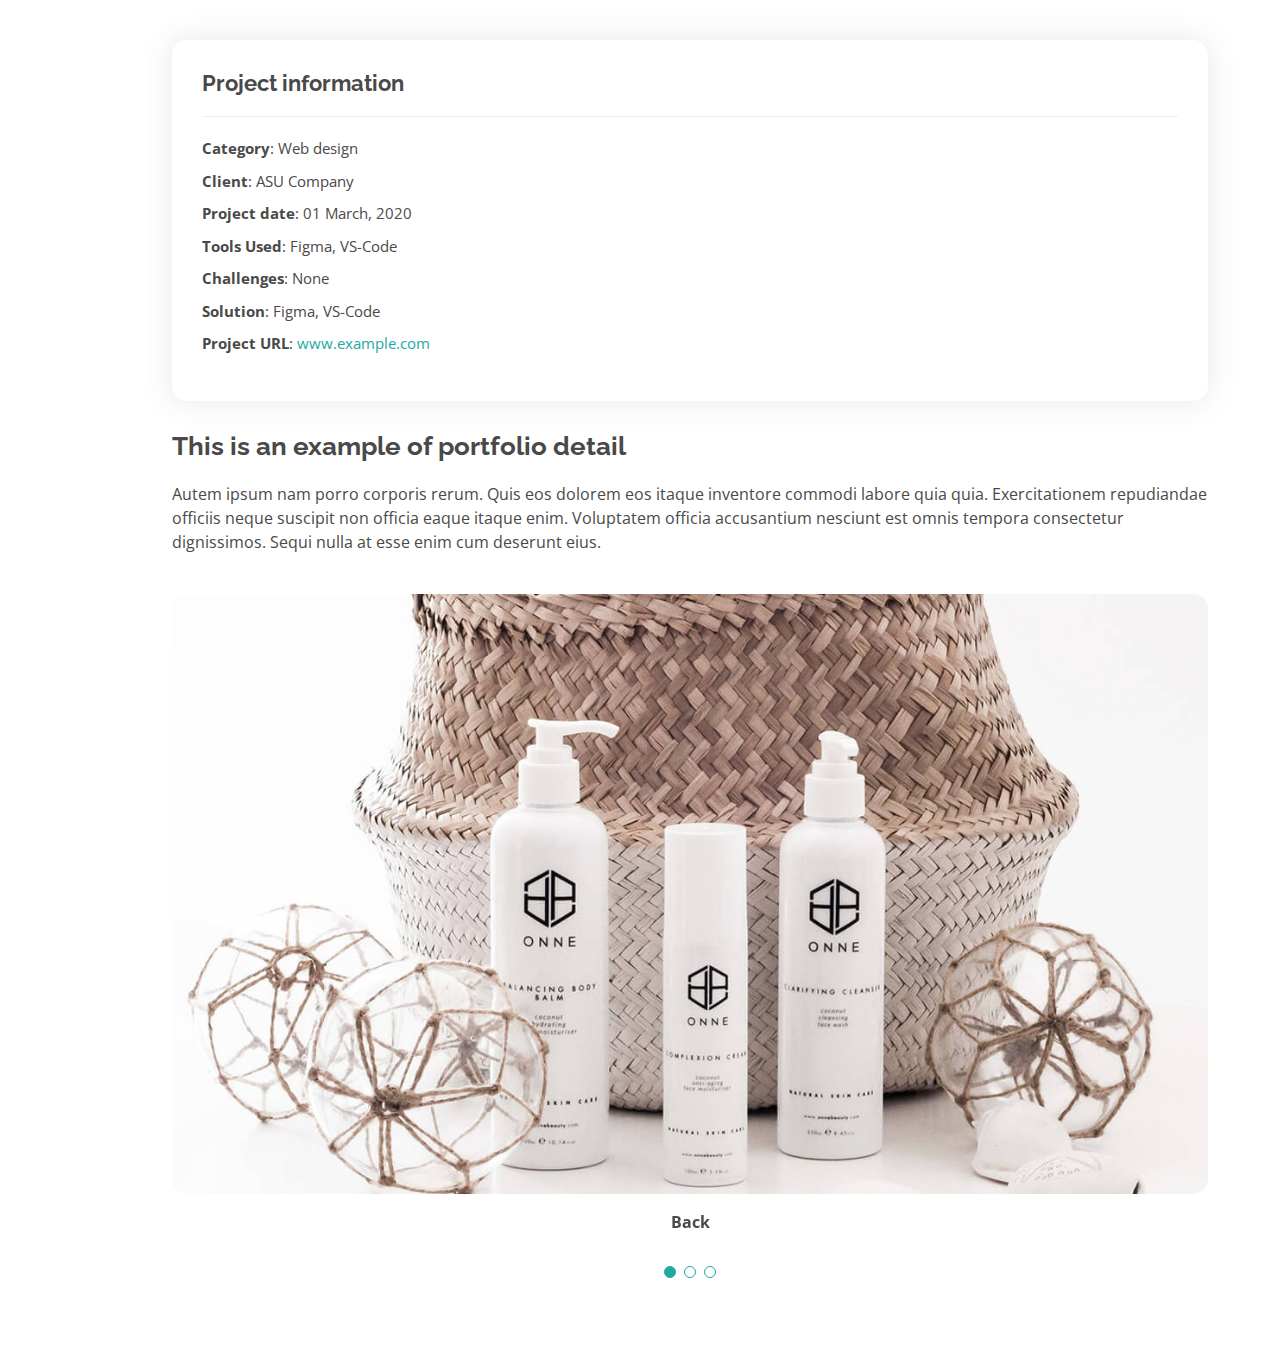
<file: portfolio-details.html>
<!DOCTYPE html>
<html lang="en">
  <head>
    <meta charset="utf-8" />
    <meta content="width=device-width, initial-scale=1.0" name="viewport" />

    <title>Portfolio Details - Personal Bootstrap Template</title>
    <meta content="" name="description" />
    <meta content="" name="keywords" />

    <!-- Favicons -->
    <link href="assets/img/favicon.png" rel="icon" />
    <link href="assets/img/apple-touch-icon.png" rel="apple-touch-icon" />

    <!-- Google Fonts -->
    <link
      href="https://fonts.googleapis.com/css?family=Open+Sans:300,300i,400,400i,600,600i,700,700i|Raleway:300,300i,400,400i,500,500i,600,600i,700,700i|Poppins:300,300i,400,400i,500,500i,600,600i,700,700i"
      rel="stylesheet"
    />

    <!-- Vendor CSS Files -->
    <link href="assets/vendor/aos/aos.css" rel="stylesheet" />
    <link
      href="assets/vendor/bootstrap/css/bootstrap.min.css"
      rel="stylesheet"
    />
    <link
      href="assets/vendor/bootstrap-icons/bootstrap-icons.css"
      rel="stylesheet"
    />
    <link href="assets/vendor/boxicons/css/boxicons.min.css" rel="stylesheet" />
    <link
      href="assets/vendor/glightbox/css/glightbox.min.css"
      rel="stylesheet"
    />
    <link href="assets/vendor/swiper/swiper-bundle.min.css" rel="stylesheet" />

    <!-- Template Main CSS File -->
    <link href="assets/css/style.css" rel="stylesheet" />

    <!-- =======================================================
  * Template Name: MyResume
  * Updated: Sep 18 2023 with Bootstrap v5.3.2
  * Template URL: https://bootstrapmade.com/free-html-bootstrap-template-my-resume/
  * Author: BootstrapMade.com
  * License: https://bootstrapmade.com/license/
  ======================================================== -->
  </head>

  <body>
    <main id="main">
      <!-- ======= Portfolio Details Section ======= -->
      <section id="portfolio-details" class="portfolio-details">
        <div class="container">
          <div class="row gy-4">
            <div class="col-lg-12">
              <div class="portfolio-info">
                <h3>Project information</h3>
                <ul>
                  <li><strong>Category</strong>: Web design</li>
                  <li><strong>Client</strong>: ASU Company</li>
                  <li><strong>Project date</strong>: 01 March, 2020</li>
                  <li><strong>Tools Used</strong>: Figma, VS-Code</li>
                  <li><strong>Challenges</strong>: None</li>
                  <li><strong>Solution</strong>: Figma, VS-Code</li>
                  <li>
                    <strong>Project URL</strong>:
                    <a href="#">www.example.com</a>
                  </li>
                </ul>
              </div>
              <div class="portfolio-description">
                <h2>This is an example of portfolio detail</h2>
                <p>
                  Autem ipsum nam porro corporis rerum. Quis eos dolorem eos
                  itaque inventore commodi labore quia quia. Exercitationem
                  repudiandae officiis neque suscipit non officia eaque itaque
                  enim. Voluptatem officia accusantium nesciunt est omnis
                  tempora consectetur dignissimos. Sequi nulla at esse enim cum
                  deserunt eius.
                </p>
              </div>
            </div>

            <div class="col-lg-12">
              <div class="portfolio-details-slider swiper">
                <div class="swiper-wrapper align-items-center">
                  <div class="swiper-slide">
                    <img
                      src="assets/img/portfolio/portfolio-details-1.jpg"
                      alt=""
                    />
                    <p>
                      <center><strong>Back</strong></center>
                    </p>
                  </div>

                  <div class="swiper-slide">
                    <img
                      src="assets/img/portfolio/portfolio-details-2.jpg"
                      alt=""
                    />
                    <p>
                      <center><strong>Back</strong></center>
                    </p>
                  </div>

                  <div class="swiper-slide">
                    <img
                      src="assets/img/portfolio/portfolio-details-3.jpg"
                      alt=""
                    />
                    <p>
                      <center><strong>Back</strong></center>
                    </p>
                  </div>
                </div>
                <div class="swiper-pagination"></div>
              </div>
            </div>
          </div>
        </div>
      </section>
      <!-- End Portfolio Details Section -->
    </main>
    <!-- End #main -->

    <div id="preloader"></div>
    <a
      href="#"
      class="back-to-top d-flex align-items-center justify-content-center"
      ><i class="bi bi-arrow-up-short"></i
    ></a>

    <!-- Vendor JS Files -->
    <script src="assets/vendor/purecounter/purecounter_vanilla.js"></script>
    <script src="assets/vendor/aos/aos.js"></script>
    <script src="assets/vendor/bootstrap/js/bootstrap.bundle.min.js"></script>
    <script src="assets/vendor/glightbox/js/glightbox.min.js"></script>
    <script src="assets/vendor/isotope-layout/isotope.pkgd.min.js"></script>
    <script src="assets/vendor/swiper/swiper-bundle.min.js"></script>
    <script src="assets/vendor/typed.js/typed.umd.js"></script>
    <script src="assets/vendor/waypoints/noframework.waypoints.js"></script>
    <script src="assets/vendor/php-email-form/validate.js"></script>

    <!-- Template Main JS File -->
    <script src="assets/js/main.js"></script>
  </body>
</html>
</file>
<file: assets/css/custom.css>
/*--------------------------------------------------------------
# Hero Section
--------------------------------------------------------------*/

#hero {
  background: url("../img/BACKGROUND-ME\).jpg") right no-repeat !important;
  background-size: cover !important;
}

#hero:before {
  background: rgba(255, 255, 255, 0.774) !important;
}

/*--------------------------------------------------------------
# Sections General
--------------------------------------------------------------*/

/* Section Title Styles */
.section-title {
  text-align: center;
  margin-bottom: 30px;
}

.section-title h2 {
  position: relative;
  display: inline-block;
  font-size: 28px;
  font-weight: bold;
  color: #136f63; /* Set your desired text color */
}

.section-title h2::before,
.section-title h2::after {
  content: "";
  position: absolute;
  height: 2px; /* Adjust the height of the line */
  width: 200px; /* Adjust the width of the line */
  background-color: #136f63; /* Set your desired line color */
  top: 50%;
  transform: translateY(-50%);
}

@media (max-width: 450px) {
  .section-title h2::before {
    left: -250px !important; /* Adjust the distance of the line from the text */
  }

  .section-title h2::after {
    right: -250px !important; /* Adjust the distance of the line from the text */
  }
}

.section-title h2::before {
  left: -325px; /* Adjust the distance of the line from the text */
}

.section-title h2::after {
  right: -325px; /* Adjust the distance of the line from the text */
}

.section-title p {
  max-width: 600px; /* Adjust the maximum width of the paragraph */
  margin: 15px auto; /* Adjust the margin for better spacing */
  color: #666; /* Set your desired paragraph text color */
}

/*--------------------------------------------------------------
# Animated Shapes
--------------------------------------------------------------*/

@keyframes slide {
  0% {
    transform: translateX(-100%);
  }
  50% {
    transform: translateX(50%) translateY(-50px) rotate(45deg);
  }
  100% {
    transform: translateX(100%) translateY(0) rotate(0deg);
  }
}

@keyframes jump {
  0%,
  20%,
  50%,
  80%,
  100% {
    transform: translateY(0);
  }
  40% {
    transform: translateY(-30px);
  }
  60% {
    transform: translateY(-15px);
  }
}

@keyframes rotate {
  0% {
    transform: rotate(0deg);
  }
  50% {
    transform: rotate(180deg);
  }
  100% {
    transform: rotate(360deg);
  }
}

@keyframes moveUpDown {
  0%,
  100% {
    transform: translate(60px, 0px);
  }
  50% {
    transform: translate(0px, -60px);
  }
}

@keyframes square-anim {
  0% {
    filter: blur(0px);
    outline: none;
  }

  25% {
    filter: blur(5px);
    outline: 1px solid #000;
  }

  50% {
    filter: blur(10px);
    outline: 2px solid #000;
  }

  75% {
    filter: blur(15px);
    outline: 3px solid #000;
  }

  100% {
    filter: blur(20px);
    outline: 4px solid #000;
  }
}

@keyframes slight-moveUpDown {
  0%,
  100% {
    transform: translateY(0px);
  }

  50% {
    transform: translateY(-5px);
  }
}

.square {
  width: 300px;
  height: 300px;
  top: -10px;
  background-color: #0563bb2d;

  filter: blur(25px);
  position: absolute;
  rotate: 45deg;
  animation: rotate 15s infinite;
}

.square1 {
  width: 500px;
  height: 500px;
  top: 0;
  right: 150px;
  border-style: solid;
  border: 2px 2px 2px 2px;
  border-color: #0563bb2d;
  filter: blur(5px);
  position: absolute;
  rotate: 45deg;
  animation: rotate 15s infinite;
}

.square2 {
  background-color: rgba(19, 111, 99, 0.2);
  position: relative;
  top: 400px;
  right: 50px;
  width: 50px;
  height: 50px;
  z-index: -1px;
  overflow: hidden;
  rotate: 45deg;
  animation: rotate 15s infinite;
  backdrop-filter: blur(10px); /* Adds the glass effect */
  border: 1px solid rgba(255, 255, 255, 0.3); /* Optional: Light border for better glass look */
  box-shadow: 0 4px 8px rgba(0, 0, 0, 0.2); /* Optional: Shadow for depth */
}

.square3 {
  background-color: #22aaa1;
  position: absolute;
  top: 70%;
  right: 150px;
  width: 100px;
  height: 100px;
  z-index: -1px;
  overflow: hidden;
  rotate: 45deg;
  animation: moveUpDown 15s infinite;
}

.square3 img {
  rotate: -45deg;
}

.square4 {
  background-color: rgba(19, 111, 99, 0.2);
  position: absolute;
  top: 83%;
  right: 100px;
  width: 50px;
  height: 50px;
  z-index: -1px;
  overflow: hidden;
  rotate: 45deg;
  animation: moveUpDown 15s infinite;
  backdrop-filter: blur(5px); /* Glass effect */
  border: 1px solid rgba(255, 255, 255, 0.3); /* Optional: border for glass effect */
  box-shadow: 0 4px 8px rgba(0, 0, 0, 0.2); /* Optional: shadow for depth */
}

.square5 {
  background-color: rgba(19, 111, 99, 0.2);
  position: absolute;
  top: 83%;
  right: 250px;
  width: 50px;
  height: 50px;
  z-index: -1px;
  overflow: hidden;
  rotate: 45deg;
  animation: moveUpDown 15s infinite;
  backdrop-filter: blur(5px); /* Glass effect */
  border: 1px solid rgba(255, 255, 255, 0.3); /* Optional: border for glass effect */
  box-shadow: 0 4px 8px rgba(0, 0, 0, 0.2); /* Optional: shadow for depth */
}

.square6 {
  position: absolute;
  width: 50px;
  height: 50px;
  background-color: #136f63;
  animation: square-anim 5s linear infinite alternate;
}

@keyframes moveSquare {
  to {
    transform: translateX(calc(100vw - 50px));
  }
}
/*--------------------------------------------------------------
# About Section
--------------------------------------------------------------*/
.about {
  background-color: #ffffff;
  color: #136f63;
  overflow: hidden;
}

#profile-transparent:hover {
  animation: slight-moveUpDown 2s;
}

/*--------------------------------------------------------------
# PreLoader Section
--------------------------------------------------------------*/

#preloader {
  position: fixed;
  top: 0;
  left: 0;
  width: 100%;
  height: 100%;
  background: #ffffff00;
  display: flex;
  justify-content: center;
  align-items: center;
  z-index: 1000;
}

#preloader:before {
  content: "";
  box-sizing: border-box;
  width: 50px;
  height: 50px;
  border: 4px solid #6f1336;

  animation: animate-preloader 1s linear infinite;
}

@keyframes animate-preloader {
  0% {
    transform: rotate(0deg);
  }
  100% {
    transform: rotate(360deg);
  }
}

/*--------------------------------------------------------------
# Category-Tag Section
--------------------------------------------------------------*/
.category-tag {
  background-color: #f5f5f5;
  color: #45505b;
  float: left;
  margin: 5px;
  padding: 5px 15px;
  border-radius: 20px;
  font-size: 10px;
  text-decoration: none;
  transition: background-color 0.3s ease;
}

.category-tag:hover {
  animation: slight-moveUpDown 0.75s;
}

/*--------------------------------------------------------------
# Facts & CountBox
--------------------------------------------------------------*/

.facts .count-box {
  background-color: #eeeeee !important;
  border-radius: 15px !important;
}

.facts .count-box i {
  position: relative !important;
  width: 0 !important;
  height: 0 !important;
  color: #0563bb !important;
  top: 0 !important;
  left: 0 !important;
  font-size: 30px;
}

.facts .count-box p {
  font-size: 16px;
  font-weight: bold;
}

/*--------------------------------------------------------------
# Header
--------------------------------------------------------------*/

#header1 {
  position: fixed;
  bottom: 0;
  left: 0;
  padding: 15px;
  overflow-y: auto;
  z-index: 9997;
}

/*--------------------------------------------------------------
# Navigation Menu
--------------------------------------------------------------*/
/**
* Mobile Navigation 
*/

.nav-menu1 {
  padding: 0;
  display: flex;
  align-items: center;
  justify-content: center;
  overflow: hidden;
}

.nav-menu1 * {
  margin: 0;
  padding: 0;
  list-style: none;
}

.nav-menu1 > ul > li {
  float: left;
  position: relative;
  white-space: nowrap;
  margin-right: 8px;
}

.nav-menu1 a,
.nav-menu1 a:focus {
  display: flex;
  align-items: center;
  color: #136f63;
  padding: 10px 18px;
  transition: 0.3s;
  font-size: 15px;
  background: #e0e0e0;
  border-bottom: 5px solid #136f63;
  border-top-right-radius: 15px;
  border-top-left-radius: 15px;
  height: 56px;
  width: 100%;
  overflow: hidden;
  transition: 0.3s;
}

@media (max-width: 425px) {
  .nav-menu1 a,
  .nav-menu1 a:focus {
    padding: 5px 10px;
  }
}

.nav-menu1 a i,
.nav-menu1 a:focus i {
  font-size: 20px;
  position: relative;
  align-self: center;
}

.nav-menu1 a span,
.nav-menu1 a:focus span {
  padding: 0 5px 0 7px;
  color: #45505b;
}

.nav-menu1 a:hover,
.nav-menu1 .active,
.nav-menu1 .active:focus,
.nav-menu1 li:hover > a {
  color: #fff;
  background: #136f63;
}

.nav-menu1 a:hover span,
.nav-menu1 .active span,
.nav-menu1 .active:focus span,
.nav-menu1 li:hover > a span {
  color: #fff;
}

.nav-menu1 a:hover,
.nav-menu1 li:hover > a {
  width: 100%;
  color: #fff;
}

.nav-menu1 a:hover span,
.nav-menu1 li:hover > a span {
  display: block;
}

/*--------------------------------------------------------------
# Services Section
--------------------------------------------------------------*/
.services .iconbox-orange:hover .category-tag {
  background-color: #ffeadd;
}

.services .iconbox-blue:hover .category-tag {
  background-color: #cae8ff;
}

.services .iconbox-pink:hover .category-tag {
  background-color: #ffcee3;
}


/*--------------------------------------------------------------
# Contact
--------------------------------------------------------------*/
.contact .info-box {
  color: #44444460;
  padding: 20px;
  width: 100%;
  background: rgba(3, 25, 26, 0.226);
}

.contact .info-box i.bx {
  font-size: 24px;
  color: #03171c;
  border-radius: 50%;
  padding: 14px;
  float: left;
  background: linear-gradient(-45deg, #0baaaf, #0b7269f2);
}

.contact .info-box h3 {
  font-size: 20px;
  color: rgba(255, 255, 255, 0.89);
  font-weight: 700;
  margin: 10px 0 8px 68px;
}

.contact .info-box p {
  padding: 0;
  color: #0a0f0f;
  line-height: 24px;
  font-size: 14px;
  margin: 0 0 0 68px;
}

.contact .info-box .social-links {
  margin: 5px 0 0 68px;
  display: flex;
}

.contact .info-box .social-links a {
  font-size: 18px;
  display: inline-block;
  color: #266b60;
  line-height: 1;
  margin-right: 12px;
  transition: 0.3s;
}

.contact .info-box .social-links a:hover {
  color:#266b60;
  
}

.contact .php-email-form {
  padding: 30px;
  background: rgba(24, 27, 27, 0.288);
}

.contact .php-email-form .error-message {
  display: none;
  background: rgba(255, 255, 255, 0.08);
  background: #ed3c0d;
  text-align: left;
  padding: 15px;
  font-weight: 600;
}


.contact .php-email-form .error-message br+br {
  margin-top: 25px;
}

.contact .php-email-form .sent-message {
  display: none;
  background: rgba(255, 255, 255, 0.08);
  background: #10a38b;
  text-align: center;
  padding: 15px;
  font-weight: 600;
}

.contact .php-email-form .loading {
  display: none;
  background: rgba(255, 255, 255, 0.08);
  text-align: center;
  padding: 15px;
}

.contact .php-email-form .loading:before {
  content: "";
  display: inline-block;
  border-radius: 50%;
  width: 24px;
  height: 24px;
  margin: 0 10px -6px 0;
  border: 3px solid #18d26e;
  border-top-color: #eee;
  animation: animate-loading 1s linear infinite;
}

.contact .php-email-form input,
.contact .php-email-form textarea {
  border-radius: 0;
  box-shadow: none;
  font-size: 14px;
  background: rgba(255, 255, 255, 0.08);
  border: 0;
  transition: 0.3s;
  color: #1d0707;
}

.contact .php-email-form input:focus,
.contact .php-email-form textarea:focus {
  background-color: rgba(255, 255, 255, 0.11);
}

.contact .php-email-form input::-moz-placeholder,
.contact .php-email-form textarea::-moz-placeholder {
  color: rgb(216, 208, 208);
  opacity: 1;
}

.contact .php-email-form input::placeholder,
.contact .php-email-form textarea::placeholder {
  color: rgb(255, 255, 255);
  opacity: 1;
}

.contact .php-email-form input {
  padding: 10px 15px;
}

.contact .php-email-form textarea {
  padding: 12px 15px;
}

.contact .php-email-form button[type=submit] {
  background: linear-gradient(-45deg, #add7abf2  #1d7e6e,);
  border: 0;
  padding: 10px 30px;
  color: #fff;
  transition: 0.4s;
  border-radius: 8px;
}

.contact .php-email-form button[type=submit]:hover {
  background: linear-gradient(-45deg, #1d7e6e, #add7abf2);
}

@keyframes animate-loading {
  0% {
    transform: rotate(0deg);
  }

  100% {
    transform: rotate(360deg);
  }
}
</file>
<file: assets/css/style.css>
/**
* Template Name: MyResume
* Updated: Sep 18 2023 with Bootstrap v5.3.2
* Template URL: https://bootstrapmade.com/free-html-bootstrap-template-my-resume/
* Author: BootstrapMade.com
* License: https://bootstrapmade.com/license/
*/

/*--------------------------------------------------------------
# General
--------------------------------------------------------------*/
body {
  font-family: "Open Sans", sans-serif;
  color: #494949;
}

a {
  color: #22aaa1;
  text-decoration: none;
}

a:hover {
  color: #067ded;
  text-decoration: none;
}

#model-container canvas {
  width: 100% !important;
  height: 100vh !important;
  position: absolute;
  top: 100px;
  left: 0;
}

h1,
h2,
h3,
h4,
h5,
h6 {
  font-family: "Raleway", sans-serif;
}

/*--------------------------------------------------------------
# Back to top button
--------------------------------------------------------------*/
.back-to-top {
  position: fixed;
  visibility: hidden;
  opacity: 0;
  right: 15px;
  bottom: 75px;
  z-index: 996;
  background: #e0e0e0;
  width: 40px;
  height: 40px;
  border-radius: 50px;
  transition: all 0.4s;
}

.back-to-top i {
  font-size: 28px;
  color: #136f63;
  line-height: 0;
}

.back-to-top:hover {
  background: #136f63;
  color: #fff;
}

.back-to-top i:hover {
  color: #fff;
}

.back-to-top.active {
  visibility: visible;
  opacity: 1;
}

/*--------------------------------------------------------------
# Preloader
--------------------------------------------------------------*/
/* #preloader {
  position: fixed;
  top: 0;
  left: 0;
  right: 0;
  bottom: 0;
  z-index: 9999;
  overflow: hidden;
  background: #fff;
}

#preloader:before {
  content: "";
  position: fixed;
  top: calc(50% - 30px);
  left: calc(50% - 30px);
  border: 6px solid #22aaa1;
  border-top-color: #fff;
  border-bottom-color: #fff;
  border-radius: 50%;
  width: 60px;
  height: 60px;
  animation: animate-preloader 1s linear infinite;
}

@keyframes animate-preloader {
  0% {
    transform: rotate(0deg);
  }

  100% {
    transform: rotate(360deg);
  }
} */

/*--------------------------------------------------------------
# Disable aos animation delay on mobile devices
--------------------------------------------------------------*/
@media screen and (max-width: 768px) {
  [data-aos-delay] {
    transition-delay: 0 !important;
  }
}

/*--------------------------------------------------------------
# Header
--------------------------------------------------------------*/
#header {
  position: fixed;
  top: 0;
  left: 0;
  bottom: 0;
  z-index: 9997;
  transition: all 0.5s;
  padding: 15px;
  overflow-y: auto;
}

@media (max-width: 991px) {
  #header {
    width: 300px;
    background: #8a8a8a00;
    border-right: 0px solid #e6e9ec;
    left: -300px;
  }
}

@media (min-width: 991px) {
  #main {
    margin-left: 100px;
  }
}

/*--------------------------------------------------------------
# Navigation Menu
--------------------------------------------------------------*/
/**
* Desktop Navigation 
*/
.nav-menu {
  padding: 0;
  display: block;
}

.nav-menu * {
  margin: 0;
  padding: 0;
  list-style: none;
}

.nav-menu > ul > li {
  position: relative;
  white-space: nowrap;
}

.nav-menu a,
.nav-menu a:focus {
  display: flex;
  align-items: center;
  color: #136f63;
  padding: 10px 18px;
  margin-bottom: 8px;
  transition: 0.3s;
  font-size: 15px;
  border-left: 5px solid #136f63;
  border-top-right-radius: 15px;
  border-bottom-right-radius: 15px;
  /* background: #e2e2e2; */
  height: 56px;
  width: 100%;
  overflow: hidden;
  transition: 0.3s;
}

.nav-menu a i,
.nav-menu a:focus i {
  font-size: 20px;
}

.nav-menu a span,
.nav-menu a:focus span {
  padding: 0 5px 0 7px;
  color: #ffffff;
}

@media (min-width: 992px) {
  .nav-menu a,
  .nav-menu a:focus {
    width: 56px;
  }

  .nav-menu a span,
  .nav-menu a:focus span {
    display: none;
    color: #fff;
  }

  .nav-menu1 {
    display: none !important;
  }
}

.nav-menu a:hover,
.nav-menu .active,
.nav-menu .active:focus,
.nav-menu li:hover > a {
  color: #ffffff;
  background: #136f63;
}

.nav-menu a:hover span,
.nav-menu .active span,
.nav-menu .active:focus span,
.nav-menu li:hover > a span {
  color: #fff;
}

.nav-menu a:hover,
.nav-menu li:hover > a {
  width: 100%;
  color: #fff;
}

.nav-menu a:hover span,
.nav-menu li:hover > a span {
  display: block;
}

/**
* Mobile Navigation 
*/
.mobile-nav-toggle {
  position: fixed;
  right: 10px;
  top: 10px;
  z-index: 9998;
  border: 0;
  background: none;
  font-size: 28px;
  transition: all 0.4s;
  outline: none !important;
  line-height: 0;
  cursor: pointer;
  border-radius: 50px;
  padding: 5px;
}

.mobile-nav-toggle i {
  color: #45505b;
}

.mobile-nav-active {
  overflow: hidden;
}

.mobile-nav-active #header {
  left: 0;
}

.mobile-nav-active .mobile-nav-toggle {
  color: #fff;
  background-color: #22aaa1;
}

/*--------------------------------------------------------------
# Hero Section
--------------------------------------------------------------*/
#hero {
  width: 100%;
  height: 100vh;
  background: url("../img/hero-bg.jpg") top right no-repeat;
  background-size: cover;
  position: relative;
}

@media (min-width: 992px) {
  #hero {
    padding-left: 160px;
  }
}

#hero:before {
  content: "";
  background: rgb(255, 255, 255);
  position: absolute;
  bottom: 0;
  top: 0;
  left: 0;
  right: 0;
}

#hero h1 {
  margin: 0;
  font-size: 64px;
  font-weight: 700;
  line-height: 56px;
  color: #45505b;
}

#hero p {
  color: #45505b;
  margin: 15px 0 0 0;
  font-size: 26px;
  font-family: "Poppins", sans-serif;
}

#hero p span {
  color: #22aaa1;
  letter-spacing: 1px;
}

#hero .social-links {
  margin-top: 30px;
  
}

#hero .social-links a {
  font-size: 15px;
  display: inline-block;
  color: #ffffff;
  line-height: 1;
  margin-right: 20px;
  transition: 0.3s;
  border-radius: 50%;
  padding: 7px;
  background: linear-gradient(-45deg, #a8f2f5, #085750f2);
}

#hero .social-links a:hover {
  color: #152524;
}

@media (max-width: 992px) {
  #hero {
    text-align: center;
  }

  #hero h1 {
    font-size: 32px;
    line-height: 36px;
  }

  #hero p {
    margin-top: 10px;
    font-size: 20px;
    line-height: 24px;
  }
}

/*--------------------------------------------------------------
# Sections General
--------------------------------------------------------------*/
section {
  padding: 60px;
  overflow: hidden;
}

/* .section-title {
  text-align: center;
  padding-bottom: 30px;
}

.section-title h2 {
  font-size: 32px;
  font-weight: bold;
  text-transform: uppercase;
  margin-bottom: 20px;
  padding-bottom: 20px;
  position: relative;
  color: #45505b;
}

.section-title h2::before {
  content: "";
  position: absolute;
  display: block;
  width: 120px;
  height: 1px;
  background: #ddd;
  bottom: 1px;
  left: calc(50% - 60px);
}

.section-title h2::after {
  content: "";
  position: absolute;
  display: block;
  width: 40px;
  height: 3px;
  background: #22aaa1;
  bottom: 0;
  left: calc(50% - 20px);
}

.section-title p {
  margin-bottom: 0;
} */

/*--------------------------------------------------------------
# About
--------------------------------------------------------------*/
.about .content h3 {
  font-weight: 700;
  font-size: 26px;
  color: #22aaa1;
}

.about .content ul {
  list-style: none;
  padding: 0;
}

.about .content ul li {
  margin-bottom: 20px;
  display: flex;
  align-items: center;
}

.about .content ul strong {
  margin-right: 10px;
}

.about .content ul i {
  font-size: 16px;
  margin-right: 5px;
  color: #136f63;
  line-height: 0;
}

.about .content p:last-child {
  margin-bottom: 0;
}

/*--------------------------------------------------------------
# Facts
--------------------------------------------------------------*/
.facts .count-box {
  padding: 30px 30px 25px 30px;

  width: 100%;
  position: relative;
  text-align: center;
  justify-content: center;
  background: #fff;
  height: 100%;
  border: 1px solid #136f63;
}

.facts .count-box i {
  position: absolute;
  top: -25px;
  left: 50%;
  transform: translateX(-50%);
  font-size: 24px;
  background: #22aaa1;
  color: #fff;
  border-radius: 50px;
  display: inline-flex;
  align-items: center;
  justify-content: center;
  width: 48px;
  height: 48px;
}

.facts .count-box span {
  font-size: 36px;
  display: block;
  font-weight: 600;
  color: #011426;
}

.facts .count-box p {
  padding: 0;
  margin: 0;
  font-family: "Raleway", sans-serif;
  font-size: 14px;
}

/*--------------------------------------------------------------
# Akills
--------------------------------------------------------------*/
.skills .progress {
  height: 60px;
  display: block;
  background: none;
  border-radius: 0;
}

.skills .progress .skill {
  padding: 10px 0;
  margin: 0;
  text-transform: uppercase;
  display: block;
  font-weight: 600;
  font-family: "Poppins", sans-serif;
  color: #45505b;
}

.skills .progress .skill .val {
  float: right;
  font-style: normal;
}

.skills .progress-bar-wrap {
  background: #f2f3f5;
}

.skills .progress-bar {
  width: 1px;
  height: 10px;
  transition: 0.9s;
  background-color: #22aaa1;
}

/*--------------------------------------------------------------
# Resume
--------------------------------------------------------------*/
.resume .resume-title {
  font-size: 26px;
  font-weight: 700;
  margin-top: 20px;
  margin-bottom: 20px;
  color: #45505b;
}

.resume .resume-item {
  padding: 0 0 20px 20px;
  margin-top: -2px;
  border-left: 2px solid #22aaa1;
  position: relative;
}

.resume .resume-item h4 {
  line-height: 18px;
  font-size: 18px;
  font-weight: 600;
  text-transform: uppercase;
  font-family: "Poppins", sans-serif;
  color: #22aaa1;
  margin-bottom: 10px;
}

.resume .resume-item h5 {
  font-size: 16px;
  background: #f7f8f9;
  padding: 5px 15px;
  display: inline-block;
  font-weight: 600;
  margin-bottom: 10px;
}

.resume .resume-item ul {
  padding-left: 20px;
}

.resume .resume-item ul li {
  padding-bottom: 10px;
}

.resume .resume-item:last-child {
  padding-bottom: 0;
}

.resume .resume-item::before {
  content: "";
  position: absolute;
  width: 16px;
  height: 16px;
  border-radius: 50px;
  left: -9px;
  top: 0;
  background: #fff;
  border: 2px solid #22aaa1;
}

/*--------------------------------------------------------------
# Portfolio
--------------------------------------------------------------*/
.portfolio .portfolio-item {
  margin-bottom: 30px;
}

.portfolio #portfolio-flters {
  padding: 0;
  margin: 0 auto 25px auto;
  list-style: none;
  text-align: center;
  background: #fff;
  border-radius: 50px;
  padding: 2px 15px;
}

.portfolio #portfolio-flters li {
  cursor: pointer;
  display: inline-block;
  padding: 10px 15px;
  font-size: 14px;
  font-weight: 600;
  line-height: 1;
  text-transform: uppercase;
  color: #272829;
  margin-bottom: 5px;
  transition: all 0.3s ease-in-out;
}

.portfolio #portfolio-flters li:hover,
.portfolio #portfolio-flters li.filter-active {
  color: #22aaa1;
  /* border: 1px solid #136F63; */
  background-color: #eeeeee;
  border-radius: 15px;
}

.portfolio #portfolio-flters li:last-child {
  margin-right: 0;
}

.portfolio .portfolio-wrap {
  transition: 0.3s;
  position: relative;
  overflow: hidden;
  z-index: 1;
  background: rgba(69, 80, 91, 0.8);
  border-radius: 15px;
  aspect-ratio: 1 / 1;
}

.portfolio-item .portfolio-wrap img {
  width: 100%;
  height: 100%;
  object-fit: cover;
}

.portfolio .portfolio-wrap::before {
  content: "";
  background: rgba(255, 255, 255, 0.904);
  position: absolute;
  left: 30px;
  right: 30px;
  top: 30px;
  bottom: 30px;
  transition: all ease-in-out 0.3s;
  z-index: 2;
  opacity: 0;
  border-radius: 15px;
}

.portfolio .portfolio-wrap .portfolio-info {
  opacity: 0;
  position: absolute;
  top: 0;
  left: 0;
  right: 0;
  bottom: 0;
  text-align: center;
  z-index: 3;
  transition: all ease-in-out 0.3s;
  display: flex;
  flex-direction: column;
  justify-content: center;
  align-items: center;
}

.portfolio .portfolio-wrap .portfolio-info::before {
  display: block;
  content: "";
  width: 48px;
  height: 48px;
  position: absolute;
  top: 35px;
  left: 35px;
  border-top: 3px solid #d7dce1;
  border-left: 3px solid #d7dce1;
  transition: all 0.5s ease 0s;
  z-index: 9994;
}

.portfolio .portfolio-wrap .portfolio-info::after {
  display: block;
  content: "";
  width: 48px;
  height: 48px;
  position: absolute;
  bottom: 35px;
  right: 35px;
  border-bottom: 3px solid #d7dce1;
  border-right: 3px solid #d7dce1;
  transition: all 0.5s ease 0s;
  z-index: 9994;
}

.portfolio .portfolio-wrap .portfolio-info h4 {
  font-size: 20px;
  color: #45505b;
  font-weight: 600;
}

.portfolio .portfolio-wrap .portfolio-info p {
  color: #45505b;
  font-size: 14px;
  text-transform: uppercase;
  padding: 0;
  margin: 0;
}

.portfolio .portfolio-wrap .portfolio-links {
  text-align: center;
  z-index: 4;
  aspect-ratio: 1/1;
}

.portfolio .portfolio-wrap .portfolio-links a {
  color: #45505b;
  margin: 0 2px;
  font-size: 28px;
  display: inline-block;
  transition: 0.3s;
}

.portfolio .portfolio-wrap .portfolio-links a:hover {
  color: #148af9;
}

.portfolio .portfolio-wrap:hover::before {
  top: 0;
  left: 0;
  right: 0;
  bottom: 0;
  opacity: 1;
}

.portfolio .portfolio-wrap:hover .portfolio-info {
  opacity: 1;
}

.portfolio .portfolio-wrap:hover .portfolio-info::before {
  top: 15px;
  left: 15px;
}

.portfolio .portfolio-wrap:hover .portfolio-info::after {
  bottom: 15px;
  right: 15px;
}

/*--------------------------------------------------------------
# Portfolio Details
--------------------------------------------------------------*/
.portfolio-details {
  padding-top: 40px;
}

.portfolio-details .portfolio-details-slider img {
  width: 100%;
  border-radius: 15px;
}

.portfolio-details .portfolio-details-slider .swiper-pagination {
  margin-top: 20px;
  position: relative;
}

.portfolio-details
  .portfolio-details-slider
  .swiper-pagination
  .swiper-pagination-bullet {
  width: 12px;
  height: 12px;
  background-color: #fff;
  opacity: 1;
  border: 1px solid #22aaa1;
}

.portfolio-details
  .portfolio-details-slider
  .swiper-pagination
  .swiper-pagination-bullet-active {
  background-color: #22aaa1;
}

.portfolio-details .portfolio-info {
  padding: 30px;
  border-radius: 15px;
  box-shadow: 0px 0 30px rgba(69, 80, 91, 0.137);
}

.portfolio-details .portfolio-info h3 {
  font-size: 22px;
  font-weight: 700;
  margin-bottom: 20px;
  padding-bottom: 20px;
  border-bottom: 1px solid #eee;
}

.portfolio-details .portfolio-info ul {
  list-style: none;
  padding: 0;
  font-size: 15px;
}

.portfolio-details .portfolio-info ul li + li {
  margin-top: 10px;
}

.portfolio-details .portfolio-description {
  padding-top: 30px;
}

.portfolio-details .portfolio-description h2 {
  font-size: 26px;
  font-weight: 700;
  margin-bottom: 20px;
}

.portfolio-details .portfolio-description p {
  padding: 0;
}

/*--------------------------------------------------------------
# Services
--------------------------------------------------------------*/
.services .icon-box {
  text-align: center;
  padding: 70px 20px 80px 20px;
  transition: all ease-in-out 0.3s;
  background: #fff;
  box-shadow: 0px 5px 90px 0px rgba(110, 123, 131, 0.05);
}

.services .icon-box .icon {
  margin: 0 auto;
  width: 100px;
  height: 100px;
  display: flex;
  align-items: center;
  justify-content: center;
  transition: ease-in-out 0.3s;
  position: relative;
}

.services .icon-box .icon i {
  font-size: 36px;
  transition: 0.5s;
  position: relative;
}

.services .icon-box .icon svg {
  position: absolute;
  top: 0;
  left: 0;
}

.services .icon-box .icon svg path {
  transition: 0.5s;
  fill: #f5f5f5;
}

.services .icon-box h4 {
  font-weight: 600;
  margin: 10px 0 15px 0;
  font-size: 22px;
}

.services .icon-box h4 a {
  color: #45505b;
  transition: ease-in-out 0.3s;
}

.services .icon-box p {
  line-height: 24px;
  font-size: 14px;
  margin-bottom: 0;
}

.services .icon-box:hover {
  border-color: #fff;
  box-shadow: 0px 0 35px 0 rgba(0, 0, 0, 0.08);
  border-radius: 18px;
}

.services .iconbox-blue i {
  color: #47aeff;
}

.services .iconbox-blue:hover .icon i {
  color: #fff;
}

.services .iconbox-blue:hover .icon path {
  fill: #47aeff;
}

.services .iconbox-orange i {
  color: #ffa76e;
}

.services .iconbox-orange:hover .icon i {
  color: #fff;
}

.services .iconbox-orange:hover .icon path {
  fill: #ffa76e;
}

.services .iconbox-pink i {
  color: #e80368;
}

.services .iconbox-pink:hover .icon i {
  color: #fff;
}

.services .iconbox-pink:hover .icon path {
  fill: #e80368;
}

.services .iconbox-yellow i {
  color: #ffbb2c;
}

.services .iconbox-yellow:hover .icon i {
  color: #fff;
}

.services .iconbox-yellow:hover .icon path {
  fill: #ffbb2c;
}

.services .iconbox-red i {
  color: #ff5828;
}

.services .iconbox-red:hover .icon i {
  color: #fff;
}

.services .iconbox-red:hover .icon path {
  fill: #ff5828;
}

.services .iconbox-teal i {
  color: #11dbcf;
}

.services .iconbox-teal:hover .icon i {
  color: #fff;
}

.services .iconbox-teal:hover .icon path {
  fill: #11dbcf;
}

/*--------------------------------------------------------------
# Testimonials
--------------------------------------------------------------*/
.testimonials .section-header {
  margin-bottom: 40px;
}

.testimonials .testimonials-carousel,
.testimonials .testimonials-slider {
  overflow: hidden;
}

.testimonials .testimonial-item {
  text-align: center;
}

.testimonials .testimonial-item .testimonial-img {
  width: 120px;
  border-radius: 50%;
  border: 4px solid #fff;
  margin: 0 auto;
}

.testimonials .testimonial-item h3 {
  font-size: 20px;
  font-weight: bold;
  margin: 10px 0 5px 0;
  color: #111;
}

.testimonials .testimonial-item h4 {
  font-size: 14px;
  color: #999;
  margin: 0 0 15px 0;
}

.testimonials .testimonial-item .quote-icon-left,
.testimonials .testimonial-item .quote-icon-right {
  color: #90c8fc;
  font-size: 26px;
}

.testimonials .testimonial-item .quote-icon-left {
  display: inline-block;
  left: -5px;
  position: relative;
}

.testimonials .testimonial-item .quote-icon-right {
  display: inline-block;
  right: -5px;
  position: relative;
  top: 10px;
}

.testimonials .testimonial-item p {
  font-style: italic;
  margin: 0 auto 15px auto;
}

.testimonials .swiper-pagination {
  margin-top: 20px;
  position: relative;
}

.testimonials .swiper-pagination .swiper-pagination-bullet {
  width: 12px;
  height: 12px;
  background-color: #fff;
  opacity: 1;
  border: 1px solid #22aaa1;
}

.testimonials .swiper-pagination .swiper-pagination-bullet-active {
  background-color: #22aaa1;
}

@media (min-width: 992px) {
  .testimonials .testimonial-item p {
    width: 80%;
  }
}

/*--------------------------------------------------------------
# Contact 
----*/
.contact .info {
  width: 100%;
  background: #fff;
}

.contact .info i {
  font-size: 20px;
  color: #22aaa1;
  float: left;
  width: 44px;
  height: 44px;
  background: #eef7ff;
  display: flex;
  justify-content: center;
  align-items: center;
  border-radius: 50px;
  transition: all 0.3s ease-in-out;
}

.contact .info h4 {
  padding: 0 0 0 60px;
  font-size: 22px;
  font-weight: 600;
  margin-bottom: 5px;
  color: #45505b;
}

.contact .info p {
  padding: 0 0 0 60px;
  margin-bottom: 0;
  font-size: 14px;
  color: #728394;
}

.contact .info .email,
.contact .info .phone {
  margin-top: 40px;
}

.contact .info .email:hover i,
.contact .info .address:hover i,
.contact .info .phone:hover i {
  background: #22aaa1;
  color: #fff;
}

.contact .php-email-form {
  width: 100%;
  background: #fff;
}

.contact .php-email-form .form-group {
  padding-bottom: 8px;
}

.contact .php-email-form .error-message {
  display: none;
  color: #fff;
  background: #ed3c0d;
  text-align: left;
  padding: 15px;
  font-weight: 600;
}

.contact .php-email-form .error-message br + br {
  margin-top: 25px;
}

.contact .php-email-form .sent-message {
  display: none;
  color: #fff;
  background: #18d26e;
  text-align: center;
  padding: 15px;
  font-weight: 600;
}

.contact .php-email-form .loading {
  display: none;
  background: #fff;
  text-align: center;
  padding: 15px;
}

.contact .php-email-form .loading:before {
  content: "";
  display: inline-block;
  border-radius: 50%;
  width: 24px;
  height: 24px;
  margin: 0 10px -6px 0;
  border: 3px solid #18d26e;
  border-top-color: #eee;
  animation: animate-loading 1s linear infinite;
}

.contact .php-email-form input,
.contact .php-email-form textarea {
  border-radius: 4px;
  box-shadow: none;
  font-size: 14px;
}

.contact .php-email-form input[type="text"],
.contact .php-email-form input[type="email"] {
  height: 44px;
}

.contact .php-email-form textarea {
  padding: 10px 12px;
}

.contact .php-email-form button[type="submit"] {
  background: #22aaa1;
  border: 0;
  padding: 10px 35px;
  color: #fff;
  transition: 0.4s;
  border-radius: 50px;
}

.contact .php-email-form button[type="submit"]:hover {
  background: #0678e3;
}

@keyframes animate-loading {
  0% {
    transform: rotate(0deg);
  }

  100% {
    transform: rotate(360deg);
  }
}

/*--------------------------------------------------------------
# Footer
--------------------------------------------------------------*/
#footer {
  background: #f7f8f9;
  color: #45505b;
  font-size: 14px;
  text-align: center;
  padding: 30px 0;
}

#footer h3 {
  font-size: 36px;
  font-weight: 700;
  position: relative;
  font-family: "Poppins", sans-serif;
  padding: 0;
  margin: 0 0 15px 0;
}

#footer p {
  font-size: 15;
  font-style: italic;
  padding: 0;
  margin: 0 0 40px 0;
}

#footer .social-links {
  margin: 0 0 40px 0;
}

#footer .social-links a {
  font-size: 18px;
  display: inline-block;
  background: #22aaa1;
  color: #fff;
  line-height: 1;
  padding: 8px 0;
  margin-right: 4px;
  border-radius: 50%;
  text-align: center;
  width: 36px;
  height: 36px;
  transition: 0.3s;
}

#footer .social-links a:hover {
  background: #0678e3;
  color: #fff;
  text-decoration: none;
}

#footer .copyright {
  margin: 0 0 5px 0;
}

#footer .credits {
  font-size: 13px;
}
</file>
